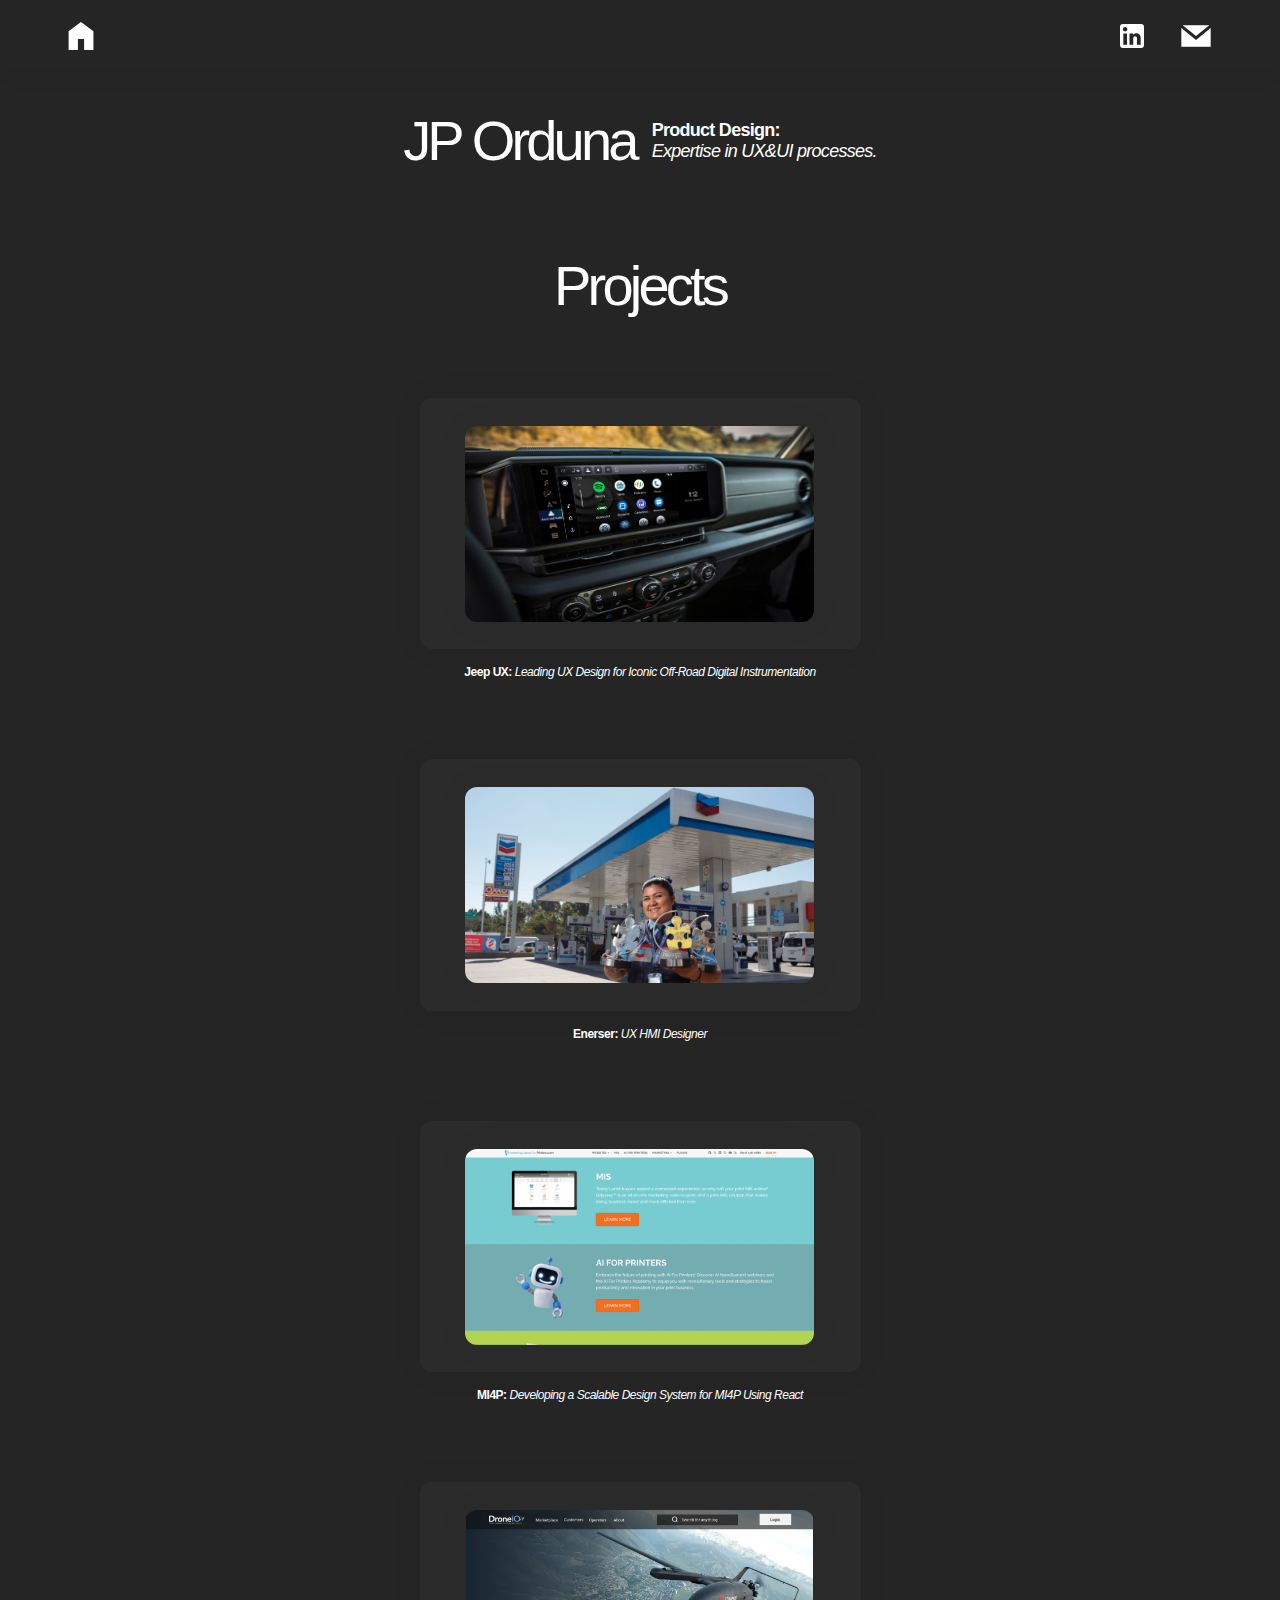
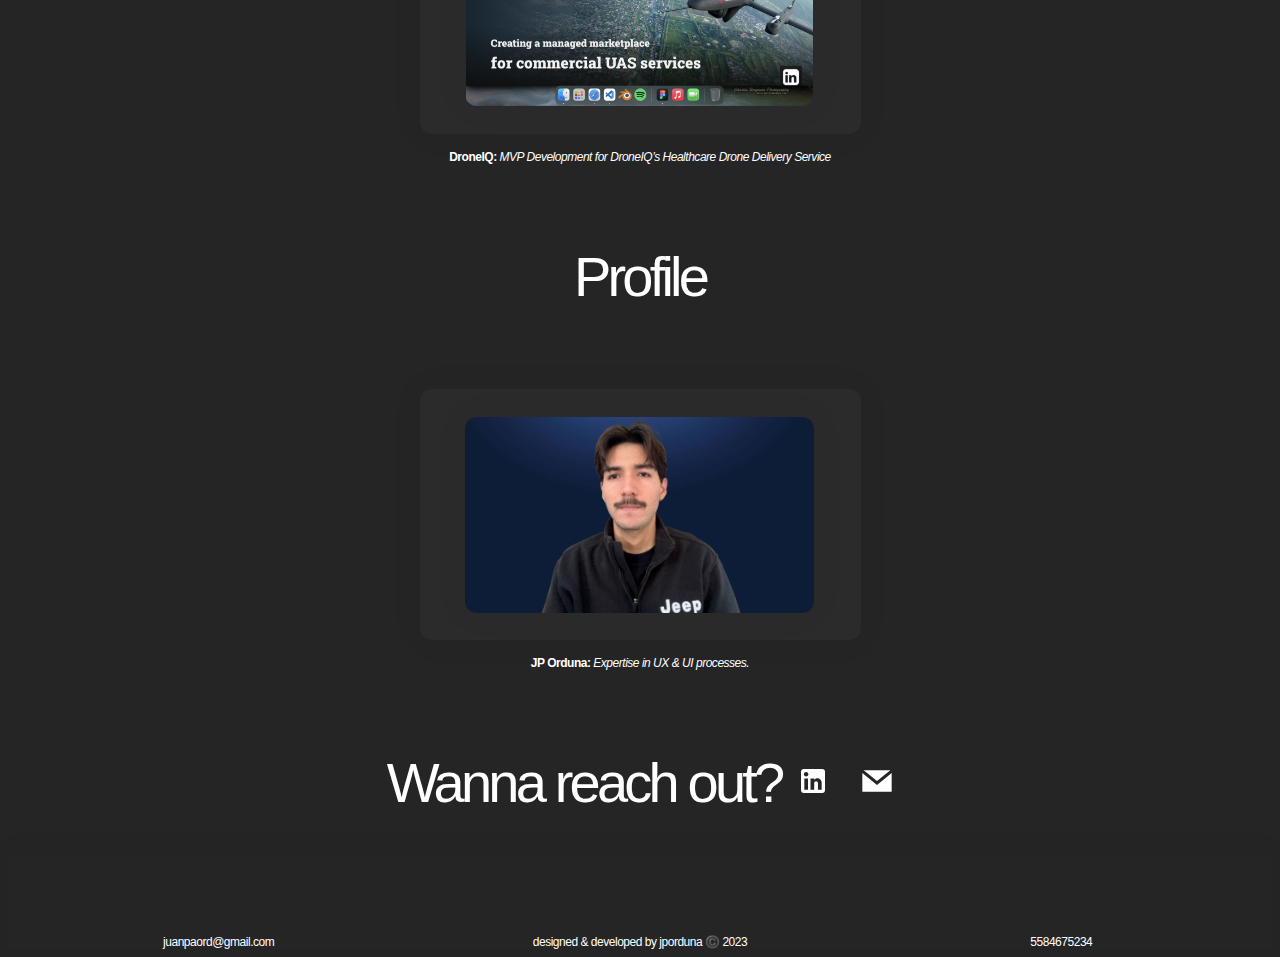
<file: index.html>
<!DOCTYPE html>
<html lang="en">
  <head>
    <meta charset="UTF-8" />
    <meta name="viewport" 
      content="width=device-width, initial-scale=1.0, maximum-scale=1.0, user-scalable=0">
      
    <meta name="description" content="portfolio" />

    
    <title>JP Ord | Portfolio</title>
    <link rel="stylesheet" href="styles.css" />
  </head>
  <body>

    <nav>
      <a href="index.html"><svg class="home-logo" width="22" height="24" viewBox="0 0 22 24" fill="none" xmlns="http://www.w3.org/2000/svg">
        <path d="M0.333496 24V8L11.0002 0L21.6668 8V24H13.6668V14.6667H8.3335V24H0.333496Z" fill="white"/>
        </svg></a>
      <div class="nav-socials-bar">
        
        <a target="_blank" href="https://www.linkedin.com/in/juan-pablo-orduna-2a08171b3/"><svg class="nav-socials-icon" xmlns="http://www.w3.org/2000/svg" width="32" height="32" viewBox="0 0 32 32" fill="none">
          <path d="M25.3333 4C26.0406 4 26.7189 4.28095 27.219 4.78105C27.719 5.28115 28 5.95942 28 6.66667V25.3333C28 26.0406 27.719 26.7189 27.219 27.219C26.7189 27.719 26.0406 28 25.3333 28H6.66667C5.95942 28 5.28115 27.719 4.78105 27.219C4.28095 26.7189 4 26.0406 4 25.3333V6.66667C4 5.95942 4.28095 5.28115 4.78105 4.78105C5.28115 4.28095 5.95942 4 6.66667 4H25.3333ZM24.6667 24.6667V17.6C24.6667 16.4472 24.2087 15.3416 23.3936 14.5264C22.5784 13.7113 21.4728 13.2533 20.32 13.2533C19.1867 13.2533 17.8667 13.9467 17.2267 14.9867V13.5067H13.5067V24.6667H17.2267V18.0933C17.2267 17.0667 18.0533 16.2267 19.08 16.2267C19.5751 16.2267 20.0499 16.4233 20.3999 16.7734C20.75 17.1235 20.9467 17.5983 20.9467 18.0933V24.6667H24.6667ZM9.17333 11.4133C9.76742 11.4133 10.3372 11.1773 10.7573 10.7573C11.1773 10.3372 11.4133 9.76742 11.4133 9.17333C11.4133 7.93333 10.4133 6.92 9.17333 6.92C8.57571 6.92 8.00257 7.1574 7.57999 7.57999C7.1574 8.00257 6.92 8.57571 6.92 9.17333C6.92 10.4133 7.93333 11.4133 9.17333 11.4133ZM11.0267 24.6667V13.5067H7.33333V24.6667H11.0267Z" fill="white"/>
        </svg></a>
        <a href="mailto:juanpaord@gmail.com"><svg width="32" height="32" viewBox="0 0 32 32" fill="none" xmlns="http://www.w3.org/2000/svg">
          <path fill-rule="evenodd" clip-rule="evenodd" d="M30.6668 26.6668V8.00016L16.0002 20.0002L1.3335 8.00016V26.6668H30.6668ZM16.0002 16.0002L29.3335 5.3335H2.66683L16.0002 16.0002Z" fill="white"/>
          </svg>
          </a>
      </div>
    </nav>

<header>
  <h1 class="header-title">JP Orduna</h1>
  <h3 class="header-subtitle"><span class="project-text-bold">Product Design:</span><br><span class="project-text-italic">Expertise in UX&UI processes.</span></h3>
</header>
<!--
<div class="tool-section">
  <div class="tool-bar">

    <div class="tool">
      <div class="tool-img">
        <svg clas="tool-icon" xmlns="http://www.w3.org/2000/svg" width="16" height="16" viewBox="0 0 16 16" fill="none">
          <path fill-rule="evenodd" clip-rule="evenodd" d="M11.96 1.62265L12.0867 1.70065L13.4067 2.58065C13.5736 2.69207 13.7133 2.83974 13.8152 3.01266C13.9171 3.18558 13.9787 3.37929 13.9953 3.57932L14 3.68999V12.0493C14 12.3673 13.8863 12.6749 13.6794 12.9164C13.4726 13.158 13.1862 13.3177 12.872 13.3667L12.7687 13.3787L5.08267 13.97C4.87808 13.9857 4.67263 13.954 4.4823 13.8774C4.29197 13.8007 4.1219 13.6811 3.98533 13.528L3.914 13.4407L2.4 11.422C2.16991 11.1151 2.03291 10.7485 2.00533 10.366L2 10.222V3.28399C2.00002 2.96597 2.11371 2.65843 2.32056 2.41687C2.5274 2.1753 2.81377 2.01563 3.128 1.96665L3.23133 1.95465L10.8233 1.37065C11.2186 1.34021 11.614 1.42792 11.9593 1.62265H11.96ZM12.6667 4.71999L5.33333 5.28399V12.6133L12.6667 12.0493V4.71999ZM10.6667 5.66665C10.8435 5.66665 11.013 5.73689 11.1381 5.86192C11.2631 5.98694 11.3333 6.15651 11.3333 6.33332V11C11.3333 11.1768 11.2631 11.3464 11.1381 11.4714C11.013 11.5964 10.8435 11.6667 10.6667 11.6667H10.3333C10.2194 11.6667 10.1074 11.6375 10.008 11.582C9.90856 11.5264 9.82502 11.4463 9.76533 11.3493L8 8.47999V11.3333C8 11.5101 7.92976 11.6797 7.80474 11.8047C7.67971 11.9298 7.51014 12 7.33333 12C7.15652 12 6.98695 11.9298 6.86193 11.8047C6.7369 11.6797 6.66667 11.5101 6.66667 11.3333V6.66665C6.66667 6.48984 6.7369 6.32027 6.86193 6.19525C6.98695 6.07023 7.15652 5.99999 7.33333 5.99999H7.66667C7.78057 5.99996 7.89257 6.02911 7.99201 6.08466C8.09144 6.14021 8.17498 6.22031 8.23467 6.31732L10 9.18599V6.33332C10 6.15651 10.0702 5.98694 10.1953 5.86192C10.3203 5.73689 10.4899 5.66665 10.6667 5.66665ZM10.9253 2.69999L4.16333 3.21999L4.92133 3.97799L12.2533 3.41465L11.3467 2.80999C11.2225 2.72719 11.0741 2.68846 10.9253 2.69999Z" fill="white"/>
        </svg>
      </div>
      <p class="tool-text">Notion</p>
    </div>

    <div class="tool">
      <div class="tool-img">
        <svg class="tool-icon" xmlns="http://www.w3.org/2000/svg" width="17" height="16" viewBox="0 0 17 16" fill="none">
          <g clip-path="url(#clip0_214_369)">
            <path d="M17 -4H-1C-1.79565 -4 -2.55871 -3.68393 -3.12132 -3.12132C-3.68393 -2.55871 -4 -1.79565 -4 -1V17C-4 17.7957 -3.68393 18.5587 -3.12132 19.1213C-2.55871 19.6839 -1.79565 20 -1 20H17C17.7957 20 18.5587 19.6839 19.1213 19.1213C19.6839 18.5587 20 17.7957 20 17V-1C20 -1.79565 19.6839 -2.55871 19.1213 -3.12132C18.5587 -3.68393 17.7957 -4 17 -4ZM6.44 14.24C6.44 14.6219 6.28829 14.9882 6.01823 15.2582C5.74818 15.5283 5.38191 15.68 5 15.68H0.56C-0.232 15.68 -0.88 15.032 -0.88 14.24V0.56C-0.88 0.178089 -0.728286 -0.188181 -0.458234 -0.458234C-0.188181 -0.728286 0.178089 -0.88 0.56 -0.88H5C5.792 -0.88 6.44 -0.232 6.44 0.56V14.24ZM16.88 8.24C16.88 9.032 16.232 9.68 15.44 9.68H11C10.208 9.68 9.56 9.032 9.56 8.24V0.56C9.56 -0.232 10.208 -0.88 11 -0.88H15.44C16.232 -0.88 16.88 -0.232 16.88 0.56V8.24Z" fill="white"/>
          </g>
          <defs>
            <clipPath id="clip0_214_369">
              <rect width="16" height="16" fill="white" transform="translate(0.5)"/>
            </clipPath>
          </defs>
        </svg>
      </div>
      <p class="tool-text">Trello</p>
    </div>

    <div class="tool">
      <div class="tool-img">
        <svg class="tool-icon" xmlns="http://www.w3.org/2000/svg" width="9" height="12" viewBox="0 0 9 12" fill="none">
          <path d="M6.5 8C7.60457 8 8.5 7.10457 8.5 6C8.5 4.89543 7.60457 4 6.5 4C5.39543 4 4.5 4.89543 4.5 6C4.5 7.10457 5.39543 8 6.5 8Z" fill="white"/>
          <path fill-rule="evenodd" clip-rule="evenodd" d="M2.5 12C3.03043 12 3.53914 11.7893 3.91421 11.4142C4.28929 11.0391 4.5 10.5304 4.5 10V8H2.5C1.96957 8 1.46086 8.21071 1.08579 8.58579C0.710714 8.96086 0.5 9.46957 0.5 10C0.5 10.5304 0.710714 11.0391 1.08579 11.4142C1.46086 11.7893 1.96957 12 2.5 12ZM2.5 8H4.5V4H2.5C1.96957 4 1.46086 4.21071 1.08579 4.58579C0.710714 4.96086 0.5 5.46957 0.5 6C0.5 6.53043 0.710714 7.03914 1.08579 7.41421C1.46086 7.78929 1.96957 8 2.5 8ZM2.5 4H4.5V0H2.5C1.96957 0 1.46086 0.210714 1.08579 0.585786C0.710714 0.960859 0.5 1.46957 0.5 2C0.5 2.53043 0.710714 3.03914 1.08579 3.41421C1.46086 3.78929 1.96957 4 2.5 4ZM6.5 4H4.5V0H6.5C7.03043 0 7.53914 0.210714 7.91421 0.585786C8.28929 0.960859 8.5 1.46957 8.5 2C8.5 2.53043 8.28929 3.03914 7.91421 3.41421C7.53914 3.78929 7.03043 4 6.5 4Z" fill="white"/>
        </svg>
      </div>
      <p class="tool-text">Figma</p>
    </div>

    <div class="tool">
      <div class="tool-img">
        <svg class="tool-icon" xmlns="http://www.w3.org/2000/svg" width="16" height="16" viewBox="0 0 16 16" fill="none">
          <g clip-path="url(#clip0_214_359)">
            <path d="M13.392 -4H9.9L13 0.808L6.444 -4H2.949L6.051 2.3L-0.506 -4H-4L-0.95 4.131L-4 20H-0.506L6.05 2.985L2.949 20H6.443L13 1.494L9.899 20H13.392L20 -0.328L13.392 -4Z" fill="white"/>
          </g>
          <defs>
            <clipPath id="clip0_214_359">
              <rect width="16" height="16" fill="white"/>
            </clipPath>
          </defs>
        </svg>
      </div>
      <p class="tool-text">Miro</p>
    </div>

    <div class="tool">
      <div class="tool-img">
        <svg class="tool-icon" xmlns="http://www.w3.org/2000/svg" width="16" height="16" viewBox="0 0 16 16" fill="none">
          <g clip-path="url(#clip0_214_373)">
            <path d="M13.5829 -3.99986C13.2016 -4.00513 12.8326 -3.86496 12.5509 -3.60786H12.5499C12.5327 -3.5935 12.516 -3.57849 12.4999 -3.56286L4.52797 5.25311L-0.125014 1.43712L-0.532012 1.08713C-0.672385 0.970442 -0.842018 0.894406 -1.02252 0.86726C-1.20303 0.840114 -1.38753 0.862891 -1.55601 0.933126C-1.56002 0.934766 -1.56402 0.936433 -1.56801 0.938126L-3.385 1.68812C-3.41117 1.69903 -3.43686 1.71104 -3.462 1.72412C-3.47792 1.73303 -3.49359 1.74236 -3.509 1.75212C-3.52183 1.75918 -3.5345 1.76651 -3.547 1.77412C-3.56333 1.78498 -3.57934 1.79632 -3.595 1.80812C-3.60515 1.81593 -3.61516 1.82393 -3.625 1.83212C-3.64001 1.8437 -3.65468 1.85571 -3.669 1.86812C-3.68127 1.87883 -3.69327 1.88983 -3.705 1.90112C-3.71594 1.91253 -3.72661 1.9242 -3.737 1.93612C-3.74832 1.94851 -3.75932 1.96118 -3.77 1.97412C-3.78208 1.98846 -3.79375 2.00313 -3.805 2.01812C-3.81324 2.02929 -3.82124 2.04062 -3.829 2.05212C-3.84016 2.06847 -3.85083 2.08514 -3.861 2.10212C-3.8679 2.11365 -3.87457 2.12532 -3.881 2.13712C-3.88946 2.15356 -3.89746 2.17024 -3.905 2.18712C-3.91204 2.20195 -3.9187 2.21696 -3.925 2.23212C-3.93068 2.24666 -3.93601 2.26133 -3.941 2.27612C-3.94672 2.29165 -3.95206 2.30732 -3.957 2.32312C-3.96252 2.34131 -3.96752 2.35965 -3.972 2.37812C-3.97561 2.39138 -3.97894 2.40472 -3.982 2.41812C-3.98516 2.43604 -3.98783 2.45405 -3.99 2.47212C-3.99242 2.48873 -3.99442 2.50541 -3.996 2.52212C-3.99848 2.54972 -3.99982 2.57741 -4 2.60512V13.2711C-3.99884 13.4674 -3.9399 13.6591 -3.83053 13.8222C-3.72117 13.9852 -3.56622 14.1125 -3.385 14.1881L-1.56801 14.9521C-1.3972 15.0232 -1.21003 15.0455 -1.02731 15.0165C-0.844585 14.9876 -0.673476 14.9085 -0.533012 14.7881L-0.125014 14.4381L4.52797 10.6231L12.5009 19.4381C12.5242 19.4605 12.5482 19.4822 12.5729 19.5031C12.5915 19.5202 12.6105 19.5369 12.6299 19.5531C12.6489 19.5675 12.6683 19.5815 12.6879 19.5951C12.7086 19.6103 12.7296 19.6249 12.7509 19.6391C12.7723 19.6523 12.794 19.6649 12.8159 19.6771C12.8373 19.6896 12.859 19.7016 12.8809 19.7131C12.9033 19.724 12.926 19.7343 12.9489 19.7441C12.972 19.7546 12.9954 19.7647 13.0189 19.7741C13.0431 19.783 13.0674 19.7914 13.0919 19.7991C13.1138 19.8062 13.1358 19.8129 13.1579 19.8191C13.1844 19.8265 13.2111 19.8331 13.2379 19.8391C13.2605 19.8442 13.2832 19.8489 13.3059 19.8531C13.3309 19.857 13.3559 19.8604 13.3809 19.8631C13.4059 19.8664 13.4309 19.869 13.4559 19.8711C13.4802 19.8727 13.5046 19.8737 13.5289 19.8741C13.5546 19.8747 13.5803 19.8747 13.6059 19.8741C13.632 19.8731 13.658 19.8714 13.6839 19.8691C13.7063 19.8672 13.7287 19.8649 13.7509 19.8621C13.7801 19.8579 13.8091 19.8529 13.8379 19.8471C13.858 19.8435 13.878 19.8395 13.8979 19.8351C13.9248 19.8285 13.9515 19.8211 13.9779 19.8131C14.0008 19.8069 14.0234 19.8003 14.0459 19.7931C14.0695 19.7843 14.0928 19.775 14.1159 19.7651C14.1463 19.7537 14.1763 19.7414 14.2059 19.7281L19.1499 17.3511C19.3313 17.2636 19.4932 17.1405 19.6259 16.9891C19.6577 16.9532 19.6877 16.9158 19.7159 16.8771C19.7173 16.8747 19.7186 16.8724 19.7199 16.8701C19.7486 16.8297 19.7753 16.788 19.7999 16.7451C19.8224 16.706 19.8431 16.666 19.8619 16.6251C19.865 16.6194 19.868 16.6138 19.8709 16.6081C19.8856 16.5726 19.899 16.5366 19.9109 16.5001C19.9161 16.4878 19.9211 16.4755 19.9259 16.4631C19.9372 16.4278 19.9472 16.3921 19.9559 16.3561C19.9591 16.3438 19.9621 16.3314 19.9649 16.3191C19.9717 16.2859 19.9774 16.2526 19.9819 16.2191C19.9849 16.2024 19.9875 16.1858 19.9899 16.1691C19.9928 16.1391 19.9948 16.1091 19.9959 16.0791C19.998 16.0524 19.9993 16.0258 19.9999 15.9991V-0.12087V-0.12387C20 -0.134537 20 -0.145204 19.9999 -0.15587C19.9991 -0.206006 19.9958 -0.256068 19.9899 -0.30587C19.9593 -0.555704 19.8663 -0.79382 19.7195 -0.998284C19.5727 -1.20275 19.3769 -1.36698 19.1499 -1.47587L14.2059 -3.85286C14.0115 -3.94563 13.7993 -3.99542 13.5839 -3.99886L13.5829 -3.99986ZM13.9999 2.85712V13.0201L7.80196 7.9401L13.9999 2.85712ZM-1.00001 4.51111L2.09898 7.9381L-1.00101 11.3641L-1.00001 4.51111Z" fill="white"/>
          </g>
          <defs>
            <clipPath id="clip0_214_373">
              <rect width="16" height="16" fill="white"/>
            </clipPath>
          </defs>
        </svg>
      </div>
      <p class="tool-text">VsCode</p>
    </div>

  </div>
</div>-->

<header>
  <h1 class="header-title">Projects</h1>
</header>

<div class="project-section">

  <a href="jeep.html"><div class="project-card">
    <div class="project-img">
      <img class="project-img-center" src="./resources/project-img-jeep.png" alt="">
    </div>
    <p class="project-text"><span class="project-text-bold">Jeep UX:</span> <span class="project-text-italic"> Leading UX Design for Iconic Off-Road Digital Instrumentation</span></p>
  </div></a>

  <a href="toros.html"><div class="project-card">
    <div class="project-img">
      <img class="project-img-center" src="./resources/project-img-enerser.png" alt="">
    </div>
    <p class="project-text"><span class="project-text-bold">Enerser:</span> <span class="project-text-italic">UX HMI Designer</span></p>
  </div></a>

  <a href="mi4p.html"><div class="project-card">
    <div class="project-img">
      <img class="project-img-center" src="./resources/project-img-mi4p.png" alt="">
    </div>
    <p class="project-text"><span class="project-text-bold">MI4P:</span> <span class="project-text-italic"> Developing a Scalable Design System for MI4P Using React</span></p>
  </div></a>

  <a href="droneiq.html"><div class="project-card">
    <div class="project-img">
      <img class="project-img-center" src="./resources/project-img-droneiq.png" alt="">
    </div>
    <p class="project-text"><span class="project-text-bold">DroneIQ:</span> <span class="project-text-italic">MVP Development for DroneIQ’s Healthcare Drone Delivery Service</span></p>
  </div></a>
  
</div>
<!--
<div class="footer-tool-section">
  <svg class="footer-tool-icon" xmlns="http://www.w3.org/2000/svg" width="26" height="29" viewBox="0 0 26 29" fill="none">
    <path d="M5 17.8999L11 14.3999L9 9.8999L8.5 4.8999L12 1.8999L17 4.3999L16.5 9.8999L15.5 14.3999L22.5 21.3999L24 26.3999L19.5 26.8999L5 27.8999L2.5 24.8999L5 17.8999Z" fill="white"/>
  </svg>
  <svg class="footer-tool-icon" xmlns="http://www.w3.org/2000/svg" width="33" height="33" viewBox="0 0 33 33" fill="none">
    <path d="M23.2344 5.93066H26.9144L18.8744 15.1207L28.3334 27.6237H20.9274L15.1274 20.0397L8.48937 27.6237H4.80737L13.4074 17.7937L4.33337 5.93166H11.9274L17.1704 12.8637L23.2344 5.93066ZM21.9434 25.4217H23.9824L10.8194 8.01766H8.63137L21.9434 25.4217Z" fill="white"/>
  </svg>
  <svg class="footer-tool-icon" xmlns="http://www.w3.org/2000/svg" width="33" height="33" viewBox="0 0 33 33" fill="none">
    <path d="M26.0001 4.93066C26.7073 4.93066 27.3856 5.21162 27.8857 5.71171C28.3858 6.21181 28.6667 6.89009 28.6667 7.59733V26.264C28.6667 26.9712 28.3858 27.6495 27.8857 28.1496C27.3856 28.6497 26.7073 28.9307 26.0001 28.9307H7.33341C6.62617 28.9307 5.94789 28.6497 5.4478 28.1496C4.9477 27.6495 4.66675 26.9712 4.66675 26.264V7.59733C4.66675 6.89009 4.9477 6.21181 5.4478 5.71171C5.94789 5.21162 6.62617 4.93066 7.33341 4.93066H26.0001ZM25.3334 25.5973V18.5307C25.3334 17.3779 24.8755 16.2723 24.0603 15.4571C23.2451 14.6419 22.1396 14.184 20.9867 14.184C19.8534 14.184 18.5334 14.8773 17.8934 15.9173V14.4373H14.1734V25.5973H17.8934V19.024C17.8934 17.9973 18.7201 17.1573 19.7467 17.1573C20.2418 17.1573 20.7166 17.354 21.0667 17.7041C21.4167 18.0541 21.6134 18.5289 21.6134 19.024V25.5973H25.3334ZM9.84008 12.344C10.4342 12.344 11.0039 12.108 11.424 11.6879C11.8441 11.2678 12.0801 10.6981 12.0801 10.104C12.0801 8.864 11.0801 7.85066 9.84008 7.85066C9.24246 7.85066 8.66932 8.08807 8.24673 8.51065C7.82415 8.93323 7.58675 9.50638 7.58675 10.104C7.58675 11.344 8.60008 12.344 9.84008 12.344ZM11.6934 25.5973V14.4373H8.00008V25.5973H11.6934Z" fill="white"/>
  </svg>
  <svg footer-tool-icon xmlns="http://www.w3.org/2000/svg" width="32" height="32" viewBox="0 0 32 32" fill="none">
    <path d="M12.9988 12.9461C12.9988 11.5566 12.0537 11.5566 12.0537 11.5566H8.17236V14.5355H11.813C12.4418 14.5355 12.9988 14.3337 12.9988 12.9461ZM12.0537 16.5946H8.17236V20.1615H11.879C12.436 20.146 13.4665 19.9674 13.4665 18.4265C13.4606 16.5829 12.0537 16.5946 12.0537 16.5946ZM22.0034 14.5355C19.9405 14.5355 19.6532 16.5926 19.6532 16.5926H24.0391C24.0391 16.5926 24.0663 14.5355 22.0034 14.5355Z" fill="white"/>
    <path d="M25.1705 4H6.83141C6.08047 4 5.36029 4.29831 4.8293 4.8293C4.29831 5.36029 4 6.08047 4 6.83141V25.1686C4 25.9195 4.29831 26.6397 4.8293 27.1707C5.36029 27.7017 6.08047 28 6.83141 28H25.1686C25.9195 28 26.6397 27.7017 27.1707 27.1707C27.7017 26.6397 28 25.9195 28 25.1686V6.83141C28 6.08081 27.702 5.36092 27.1714 4.82999C26.6408 4.29905 25.9211 4.00051 25.1705 4ZM19.0788 9.96943H24.5864V11.6151H19.0788V9.96943ZM16.294 18.5937C16.294 22.669 12.0537 22.5351 12.0537 22.5351H5.10617V9.18347H12.0537C14.1651 9.18347 15.8321 10.3479 15.8321 12.7387C15.8321 15.1296 13.7945 15.279 13.7945 15.279C16.4803 15.279 16.294 18.5937 16.294 18.5937ZM26.5969 18.3763H19.6882C19.6882 20.8565 22.0383 20.7051 22.0383 20.7051C24.2565 20.7051 24.173 19.269 24.173 19.269H26.5193C26.5193 23.0805 21.951 22.8185 21.951 22.8185C16.4687 22.8185 16.8219 17.7146 16.8219 17.7146C16.8219 17.7146 16.8219 12.5854 21.951 12.5854C27.3557 12.5815 26.5989 18.3763 26.5989 18.3763H26.5969Z" fill="white"/>
  </svg>
</div>-->

<header>
  <h1 class="header-title">Profile</h1>
</header>

<div class="project-section">

  <a href="profile.html"><div class="project-card">
    <div class="project-img">
      <img class="project-img-center" src="./resources/profile-img-jp.png" alt="">
    </div>
    <p class="project-text"><span class="project-text-bold">JP Orduna:</span> <span class="project-text-italic"> Expertise in UX & UI processes.</span></p>
  </div></a>
  
</div>

<header>
  <h1 class="header-title">Wanna reach out?</h1>
  <div class="nav-socials-bar">
    
    <a target="_blank" href="https://www.linkedin.com/in/juan-pablo-orduna-2a08171b3/"><svg class="nav-socials-icon" xmlns="http://www.w3.org/2000/svg" width="32" height="32" viewBox="0 0 32 32" fill="none">
      <path d="M25.3333 4C26.0406 4 26.7189 4.28095 27.219 4.78105C27.719 5.28115 28 5.95942 28 6.66667V25.3333C28 26.0406 27.719 26.7189 27.219 27.219C26.7189 27.719 26.0406 28 25.3333 28H6.66667C5.95942 28 5.28115 27.719 4.78105 27.219C4.28095 26.7189 4 26.0406 4 25.3333V6.66667C4 5.95942 4.28095 5.28115 4.78105 4.78105C5.28115 4.28095 5.95942 4 6.66667 4H25.3333ZM24.6667 24.6667V17.6C24.6667 16.4472 24.2087 15.3416 23.3936 14.5264C22.5784 13.7113 21.4728 13.2533 20.32 13.2533C19.1867 13.2533 17.8667 13.9467 17.2267 14.9867V13.5067H13.5067V24.6667H17.2267V18.0933C17.2267 17.0667 18.0533 16.2267 19.08 16.2267C19.5751 16.2267 20.0499 16.4233 20.3999 16.7734C20.75 17.1235 20.9467 17.5983 20.9467 18.0933V24.6667H24.6667ZM9.17333 11.4133C9.76742 11.4133 10.3372 11.1773 10.7573 10.7573C11.1773 10.3372 11.4133 9.76742 11.4133 9.17333C11.4133 7.93333 10.4133 6.92 9.17333 6.92C8.57571 6.92 8.00257 7.1574 7.57999 7.57999C7.1574 8.00257 6.92 8.57571 6.92 9.17333C6.92 10.4133 7.93333 11.4133 9.17333 11.4133ZM11.0267 24.6667V13.5067H7.33333V24.6667H11.0267Z" fill="white"/>
    </svg></a>

    <a href="mailto:juanpaord@gmail.com"><svg width="32" height="32" viewBox="0 0 32 32" fill="none" xmlns="http://www.w3.org/2000/svg">
      <path fill-rule="evenodd" clip-rule="evenodd" d="M30.6668 26.6668V8.00016L16.0002 20.0002L1.3335 8.00016V26.6668H30.6668ZM16.0002 16.0002L29.3335 5.3335H2.66683L16.0002 16.0002Z" fill="white"/>
      </svg>
      </a>

  </div>
</header>

<footer>
  <p class="footer-text">juanpaord@gmail.com</p>
  <p class="footer-text">designed & developed by jporduna ©️ 2023</p>
  <p class="footer-text">5584675234</p>
</footer>

  </body>
  </html>
</file>
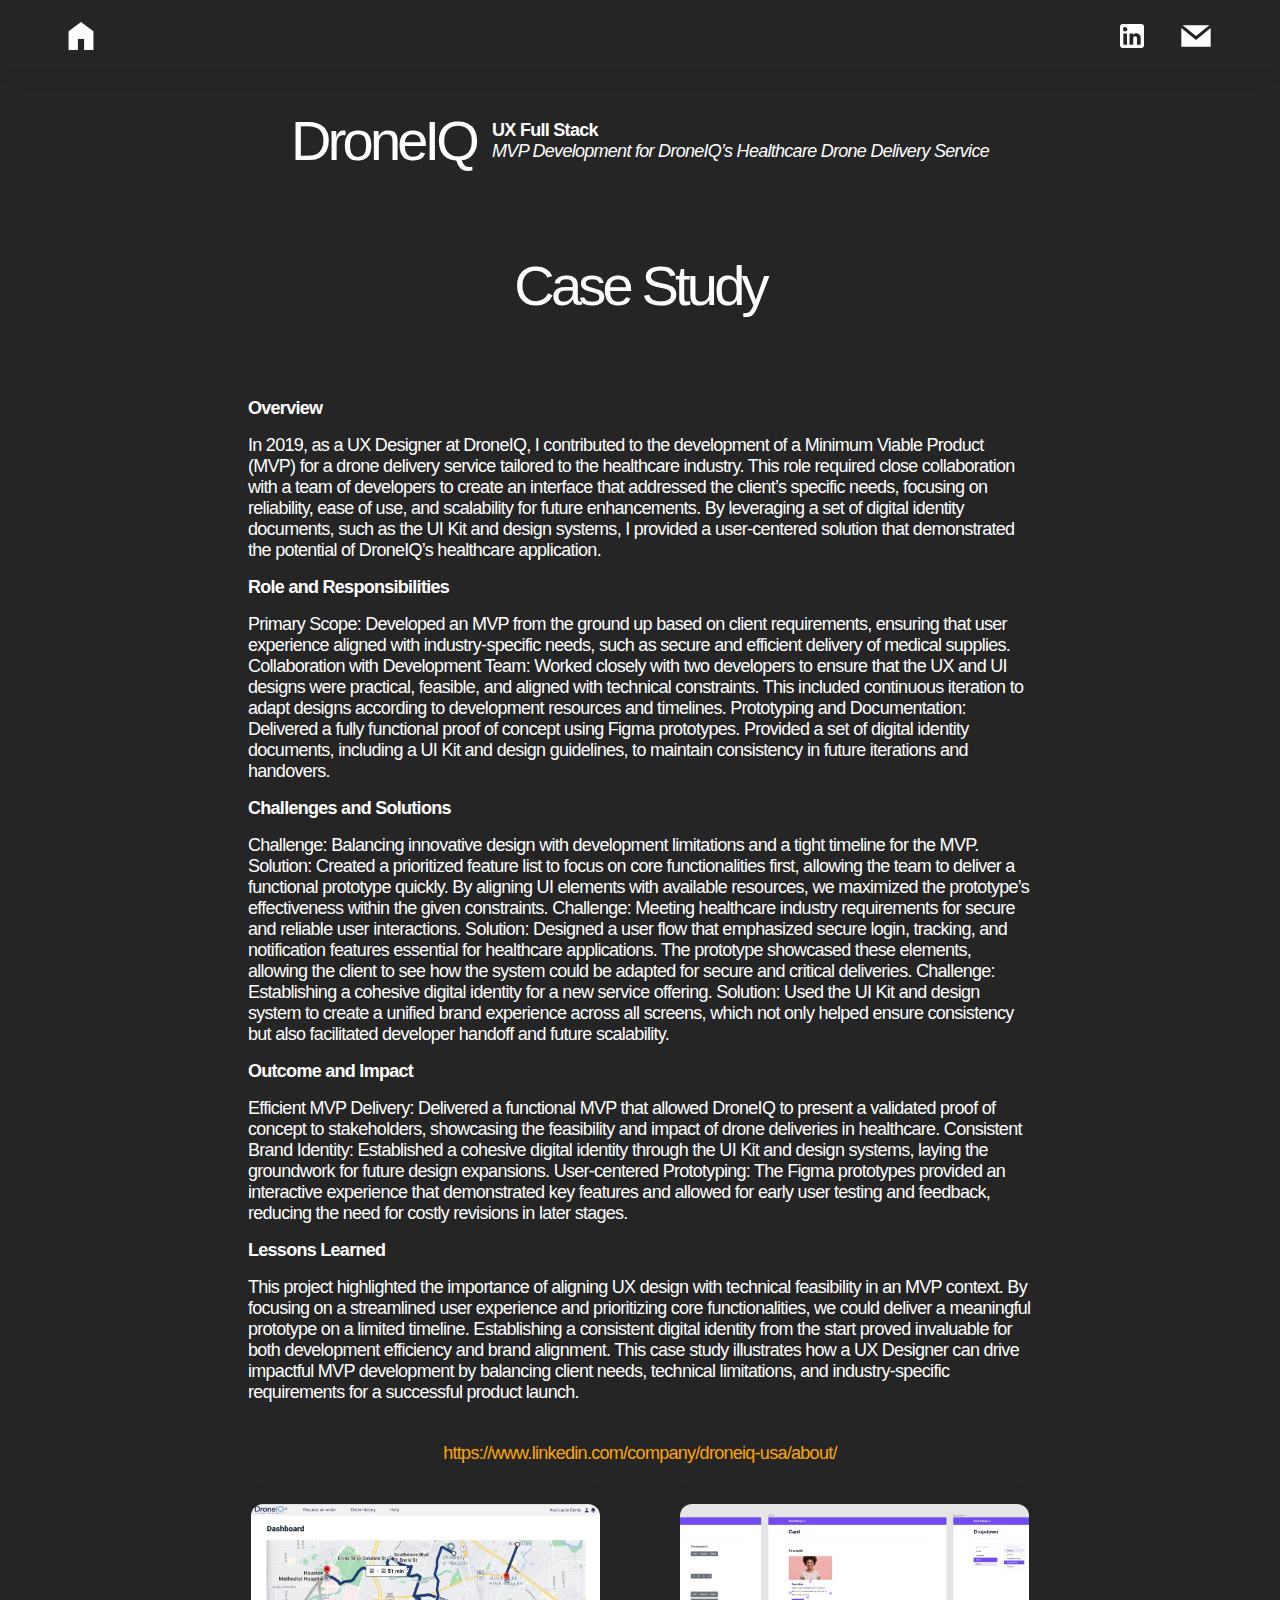
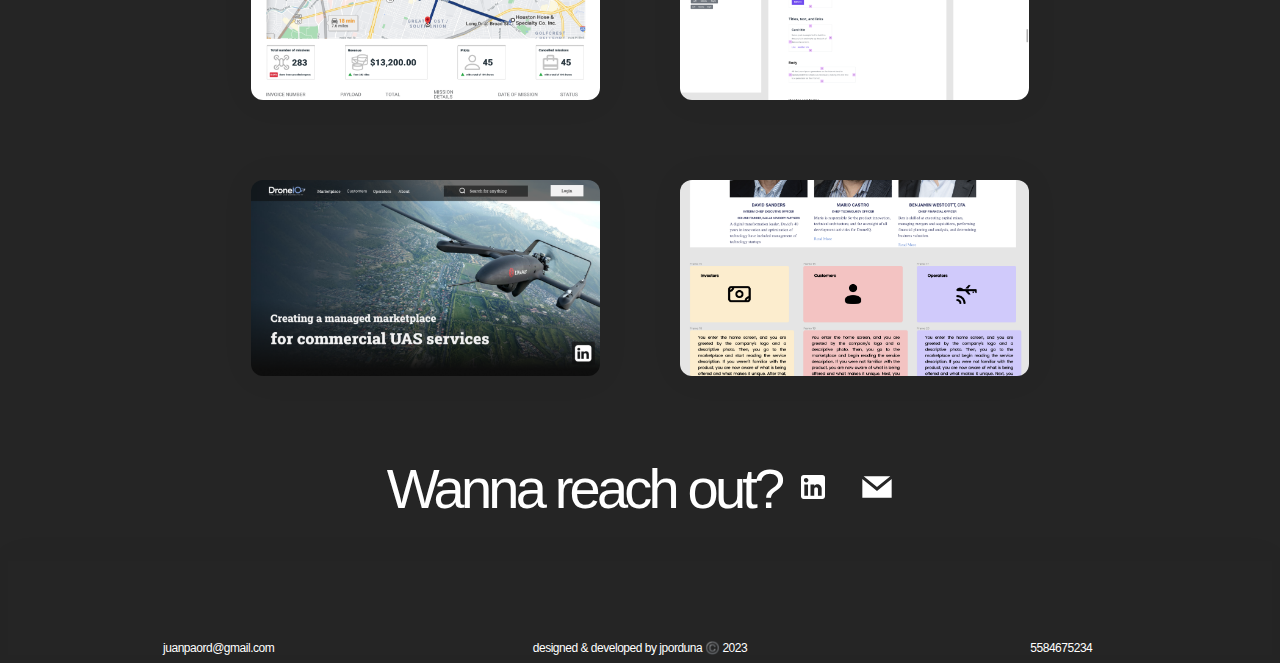
<file: droneiq.html>
<!DOCTYPE html>
<html lang="en">
  <head>
    <meta charset="UTF-8" />
    <meta name="viewport" 
      content="width=device-width, initial-scale=1.0, maximum-scale=1.0, user-scalable=0">
      
    <meta name="description" content="portfolio" />

    
    <title>JP Ord | Project</title>
    <link rel="stylesheet" href="styles.css" />
  </head>
  <body>

    <nav>
      <a href="index.html"><svg class="home-logo" width="22" height="24" viewBox="0 0 22 24" fill="none" xmlns="http://www.w3.org/2000/svg">
        <path d="M0.333496 24V8L11.0002 0L21.6668 8V24H13.6668V14.6667H8.3335V24H0.333496Z" fill="white"/>
        </svg></a>
      <div class="nav-socials-bar">
        
        <a target="_blank" href="https://www.linkedin.com/in/juan-pablo-orduna-2a08171b3/"><svg class="nav-socials-icon" xmlns="http://www.w3.org/2000/svg" width="32" height="32" viewBox="0 0 32 32" fill="none">
          <path d="M25.3333 4C26.0406 4 26.7189 4.28095 27.219 4.78105C27.719 5.28115 28 5.95942 28 6.66667V25.3333C28 26.0406 27.719 26.7189 27.219 27.219C26.7189 27.719 26.0406 28 25.3333 28H6.66667C5.95942 28 5.28115 27.719 4.78105 27.219C4.28095 26.7189 4 26.0406 4 25.3333V6.66667C4 5.95942 4.28095 5.28115 4.78105 4.78105C5.28115 4.28095 5.95942 4 6.66667 4H25.3333ZM24.6667 24.6667V17.6C24.6667 16.4472 24.2087 15.3416 23.3936 14.5264C22.5784 13.7113 21.4728 13.2533 20.32 13.2533C19.1867 13.2533 17.8667 13.9467 17.2267 14.9867V13.5067H13.5067V24.6667H17.2267V18.0933C17.2267 17.0667 18.0533 16.2267 19.08 16.2267C19.5751 16.2267 20.0499 16.4233 20.3999 16.7734C20.75 17.1235 20.9467 17.5983 20.9467 18.0933V24.6667H24.6667ZM9.17333 11.4133C9.76742 11.4133 10.3372 11.1773 10.7573 10.7573C11.1773 10.3372 11.4133 9.76742 11.4133 9.17333C11.4133 7.93333 10.4133 6.92 9.17333 6.92C8.57571 6.92 8.00257 7.1574 7.57999 7.57999C7.1574 8.00257 6.92 8.57571 6.92 9.17333C6.92 10.4133 7.93333 11.4133 9.17333 11.4133ZM11.0267 24.6667V13.5067H7.33333V24.6667H11.0267Z" fill="white"/>
        </svg></a>
        <a href="mailto:juanpaord@gmail.com"><svg width="32" height="32" viewBox="0 0 32 32" fill="none" xmlns="http://www.w3.org/2000/svg">
          <path fill-rule="evenodd" clip-rule="evenodd" d="M30.6668 26.6668V8.00016L16.0002 20.0002L1.3335 8.00016V26.6668H30.6668ZM16.0002 16.0002L29.3335 5.3335H2.66683L16.0002 16.0002Z" fill="white"/>
          </svg>
          </a>
      </div>
    </nav>

<header>
  <h1 class="header-title">DroneIQ</h1>
  <h3 class="header-subtitle"><span class="project-text-bold">UX Full Stack</span><br><span class="project-text-italic">MVP Development for DroneIQ’s Healthcare Drone Delivery Service</span></h3>
</header>

<header>
  <h1 class="header-title">Case Study</h1>
</header>

<header>
  <div class="project-text-2">
    <h3 class="project-title"><b>Overview</b></h3>
    <h3 class="project-description">In 2019, as a UX Designer at DroneIQ, I contributed to the development of a Minimum Viable Product (MVP) for a drone delivery service tailored to the healthcare industry. This role required close collaboration with a team of developers to create an interface that addressed the client’s specific needs, focusing on reliability, ease of use, and scalability for future enhancements. By leveraging a set of digital identity documents, such as the UI Kit and design systems, I provided a user-centered solution that demonstrated the potential of DroneIQ’s healthcare application.</h3>
    
    <h3 class="project-title"><b>Role and Responsibilities</b></h3>
    <h3 class="project-description">Primary Scope: Developed an MVP from the ground up based on client requirements, ensuring that user experience aligned with industry-specific needs, such as secure and efficient delivery of medical supplies.
      Collaboration with Development Team: Worked closely with two developers to ensure that the UX and UI designs were practical, feasible, and aligned with technical constraints. This included continuous iteration to adapt designs according to development resources and timelines.
      Prototyping and Documentation: Delivered a fully functional proof of concept using Figma prototypes. Provided a set of digital identity documents, including a UI Kit and design guidelines, to maintain consistency in future iterations and handovers.</h3>
   
      <h3 class="project-title"><b>Challenges and Solutions</b></h3>
    <h3 class="project-description">Challenge: Balancing innovative design with development limitations and a tight timeline for the MVP.
      Solution: Created a prioritized feature list to focus on core functionalities first, allowing the team to deliver a functional prototype quickly. By aligning UI elements with available resources, we maximized the prototype’s effectiveness within the given constraints.
      Challenge: Meeting healthcare industry requirements for secure and reliable user interactions.
      Solution: Designed a user flow that emphasized secure login, tracking, and notification features essential for healthcare applications. The prototype showcased these elements, allowing the client to see how the system could be adapted for secure and critical deliveries.
      Challenge: Establishing a cohesive digital identity for a new service offering.
      Solution: Used the UI Kit and design system to create a unified brand experience across all screens, which not only helped ensure consistency but also facilitated developer handoff and future scalability.</h3>
    
      <h3 class="project-title"><b>Outcome and Impact</b></h3>
    <h3 class="project-description">Efficient MVP Delivery: Delivered a functional MVP that allowed DroneIQ to present a validated proof of concept to stakeholders, showcasing the feasibility and impact of drone deliveries in healthcare.
      Consistent Brand Identity: Established a cohesive digital identity through the UI Kit and design systems, laying the groundwork for future design expansions.
      User-centered Prototyping: The Figma prototypes provided an interactive experience that demonstrated key features and allowed for early user testing and feedback, reducing the need for costly revisions in later stages.</h3>
    
      <h3 class="project-title"><b>Lessons Learned</b></h3>
    <h3 class="project-description">This project highlighted the importance of aligning UX design with technical feasibility in an MVP context. By focusing on a streamlined user experience and prioritizing core functionalities, we could deliver a meaningful prototype on a limited timeline. Establishing a consistent digital identity from the start proved invaluable for both development efficiency and brand alignment.
      This case study illustrates how a UX Designer can drive impactful MVP development by balancing client needs, technical limitations, and industry-specific requirements for a successful product launch.</h3>
  </div>
</header>

<a href="http://" target="_blank" rel="noopener noreferrer"><h3 class="project-link">https://www.linkedin.com/company/droneiq-usa/about/</h3></a>

<div class="project-section">

  <div href="jeep.html"><div class="project-card">
      <img class="project-img-center" src="./resources/project-img-droneiq-2.png" alt="">
  </div></div>
  
  <div href="jeep.html"><div class="project-card">
    <img class="project-img-center" src="./resources/project-img-droneiq-3.png" alt="">
</div></div>

<div href="jeep.html"><div class="project-card">
  <img class="project-img-center" src="./resources/project-img-droneiq-4.png" alt="">
</div></div>

<div href="jeep.html"><div class="project-card">
  <img class="project-img-center" src="./resources/project-img-droneiq-5.png" alt="">
</div></div>

</div>

<header>
  <h1 class="header-title">Wanna reach out?</h1>
  <div class="nav-socials-bar">
    
    <a target="_blank" href="https://www.linkedin.com/in/juan-pablo-orduna-2a08171b3/"><svg class="nav-socials-icon" xmlns="http://www.w3.org/2000/svg" width="32" height="32" viewBox="0 0 32 32" fill="none">
      <path d="M25.3333 4C26.0406 4 26.7189 4.28095 27.219 4.78105C27.719 5.28115 28 5.95942 28 6.66667V25.3333C28 26.0406 27.719 26.7189 27.219 27.219C26.7189 27.719 26.0406 28 25.3333 28H6.66667C5.95942 28 5.28115 27.719 4.78105 27.219C4.28095 26.7189 4 26.0406 4 25.3333V6.66667C4 5.95942 4.28095 5.28115 4.78105 4.78105C5.28115 4.28095 5.95942 4 6.66667 4H25.3333ZM24.6667 24.6667V17.6C24.6667 16.4472 24.2087 15.3416 23.3936 14.5264C22.5784 13.7113 21.4728 13.2533 20.32 13.2533C19.1867 13.2533 17.8667 13.9467 17.2267 14.9867V13.5067H13.5067V24.6667H17.2267V18.0933C17.2267 17.0667 18.0533 16.2267 19.08 16.2267C19.5751 16.2267 20.0499 16.4233 20.3999 16.7734C20.75 17.1235 20.9467 17.5983 20.9467 18.0933V24.6667H24.6667ZM9.17333 11.4133C9.76742 11.4133 10.3372 11.1773 10.7573 10.7573C11.1773 10.3372 11.4133 9.76742 11.4133 9.17333C11.4133 7.93333 10.4133 6.92 9.17333 6.92C8.57571 6.92 8.00257 7.1574 7.57999 7.57999C7.1574 8.00257 6.92 8.57571 6.92 9.17333C6.92 10.4133 7.93333 11.4133 9.17333 11.4133ZM11.0267 24.6667V13.5067H7.33333V24.6667H11.0267Z" fill="white"/>
    </svg></a>

    <a href="mailto:juanpaord@gmail.com"><svg width="32" height="32" viewBox="0 0 32 32" fill="none" xmlns="http://www.w3.org/2000/svg">
      <path fill-rule="evenodd" clip-rule="evenodd" d="M30.6668 26.6668V8.00016L16.0002 20.0002L1.3335 8.00016V26.6668H30.6668ZM16.0002 16.0002L29.3335 5.3335H2.66683L16.0002 16.0002Z" fill="white"/>
      </svg>
      </a>

  </div>
</header>

<footer>
  <p class="footer-text">juanpaord@gmail.com</p>
  <p class="footer-text">designed & developed by jporduna ©️ 2023</p>
  <p class="footer-text">5584675234</p>
</footer>

  </body>
  </html>
</file>
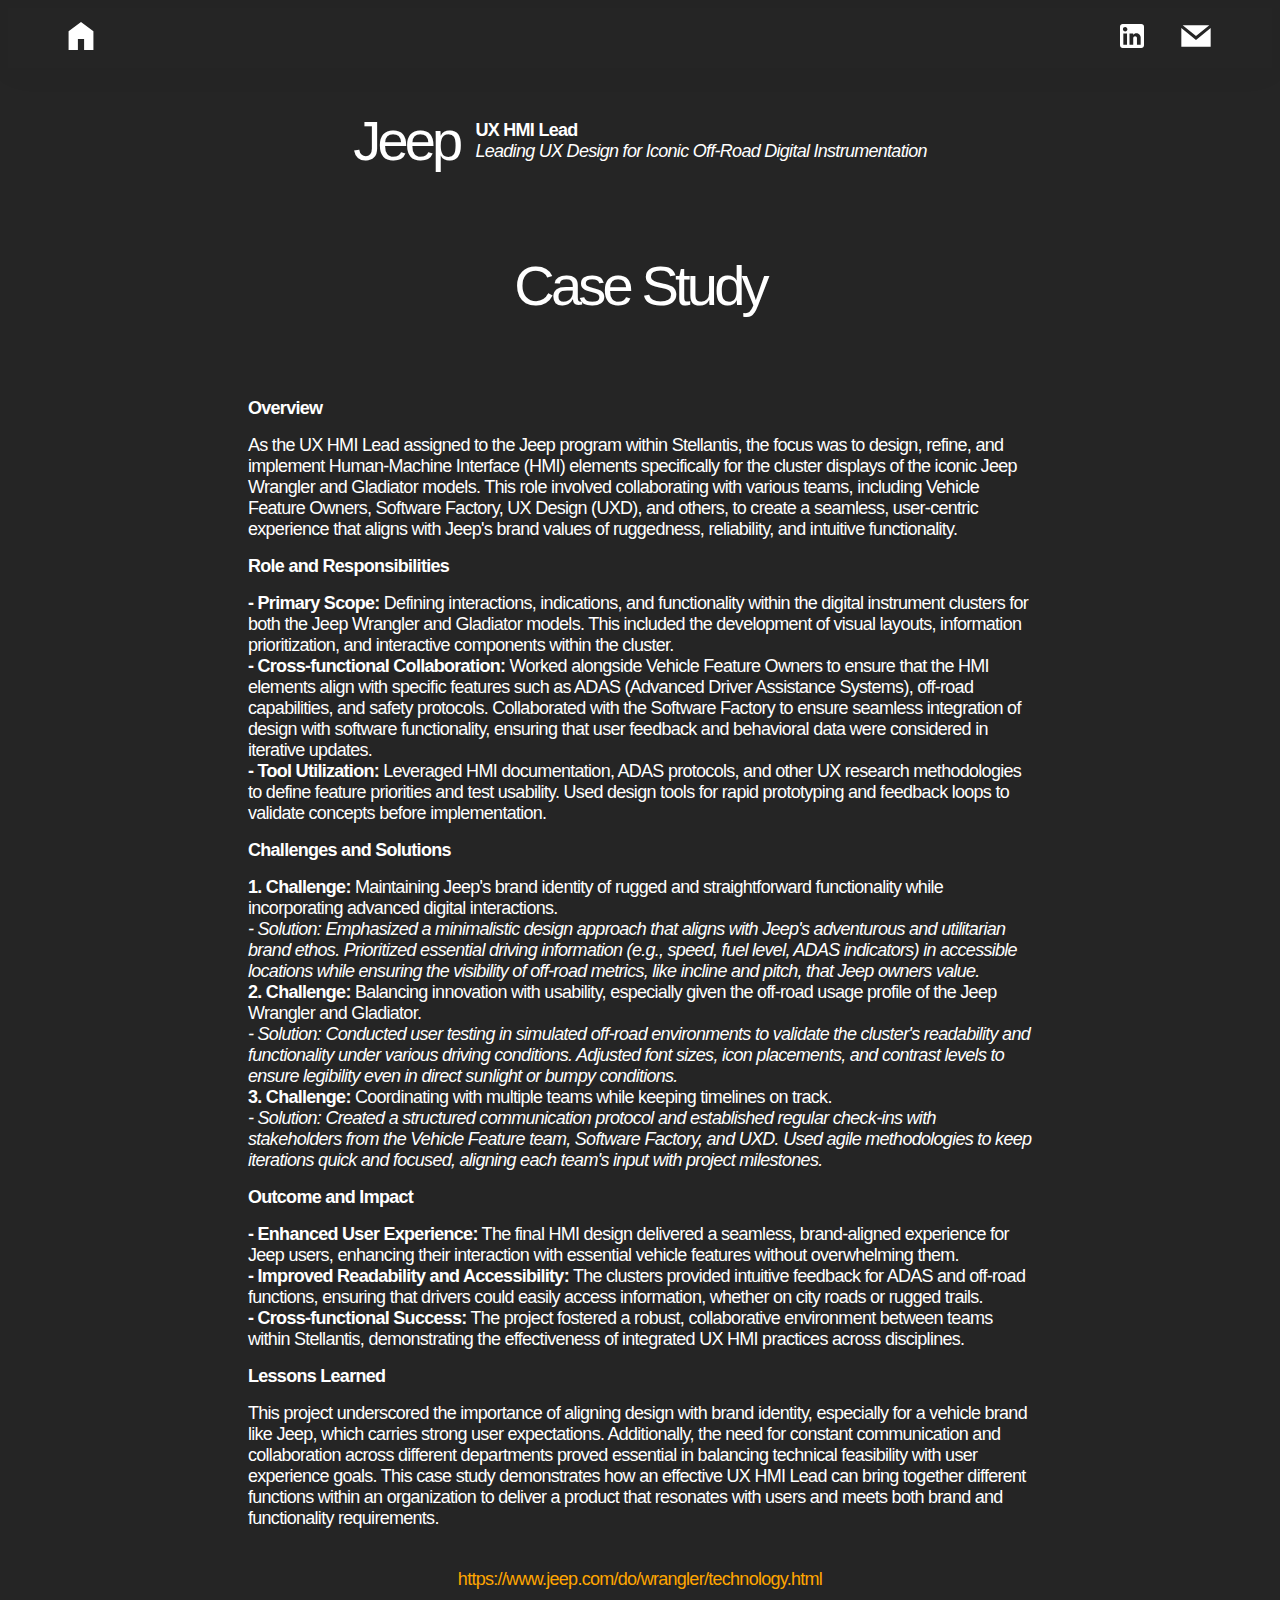
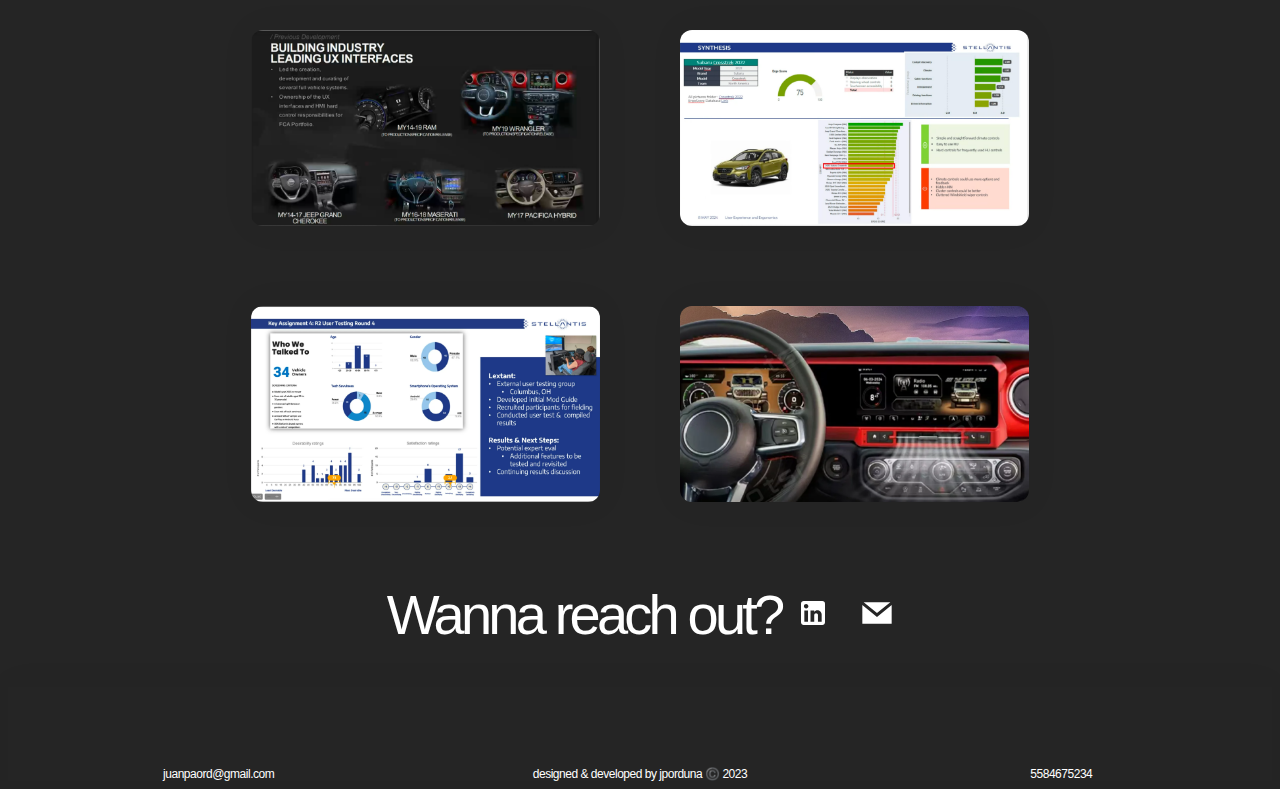
<file: jeep.html>
<!DOCTYPE html>
<html lang="en">
  <head>
    <meta charset="UTF-8" />
    <meta name="viewport" 
      content="width=device-width, initial-scale=1.0, maximum-scale=1.0, user-scalable=0">
      
    <meta name="description" content="portfolio" />

    
    <title>JP Ord | Project</title>
    <link rel="stylesheet" href="styles.css" />
  </head>
  <body>

    <nav>
      <a href="index.html"><svg class="home-logo" width="22" height="24" viewBox="0 0 22 24" fill="none" xmlns="http://www.w3.org/2000/svg">
        <path d="M0.333496 24V8L11.0002 0L21.6668 8V24H13.6668V14.6667H8.3335V24H0.333496Z" fill="white"/>
        </svg></a>
      <div class="nav-socials-bar">
        
        <a target="_blank" href="https://www.linkedin.com/in/juan-pablo-orduna-2a08171b3/"><svg class="nav-socials-icon" xmlns="http://www.w3.org/2000/svg" width="32" height="32" viewBox="0 0 32 32" fill="none">
          <path d="M25.3333 4C26.0406 4 26.7189 4.28095 27.219 4.78105C27.719 5.28115 28 5.95942 28 6.66667V25.3333C28 26.0406 27.719 26.7189 27.219 27.219C26.7189 27.719 26.0406 28 25.3333 28H6.66667C5.95942 28 5.28115 27.719 4.78105 27.219C4.28095 26.7189 4 26.0406 4 25.3333V6.66667C4 5.95942 4.28095 5.28115 4.78105 4.78105C5.28115 4.28095 5.95942 4 6.66667 4H25.3333ZM24.6667 24.6667V17.6C24.6667 16.4472 24.2087 15.3416 23.3936 14.5264C22.5784 13.7113 21.4728 13.2533 20.32 13.2533C19.1867 13.2533 17.8667 13.9467 17.2267 14.9867V13.5067H13.5067V24.6667H17.2267V18.0933C17.2267 17.0667 18.0533 16.2267 19.08 16.2267C19.5751 16.2267 20.0499 16.4233 20.3999 16.7734C20.75 17.1235 20.9467 17.5983 20.9467 18.0933V24.6667H24.6667ZM9.17333 11.4133C9.76742 11.4133 10.3372 11.1773 10.7573 10.7573C11.1773 10.3372 11.4133 9.76742 11.4133 9.17333C11.4133 7.93333 10.4133 6.92 9.17333 6.92C8.57571 6.92 8.00257 7.1574 7.57999 7.57999C7.1574 8.00257 6.92 8.57571 6.92 9.17333C6.92 10.4133 7.93333 11.4133 9.17333 11.4133ZM11.0267 24.6667V13.5067H7.33333V24.6667H11.0267Z" fill="white"/>
        </svg></a>
        <a href="mailto:juanpaord@gmail.com"><svg width="32" height="32" viewBox="0 0 32 32" fill="none" xmlns="http://www.w3.org/2000/svg">
          <path fill-rule="evenodd" clip-rule="evenodd" d="M30.6668 26.6668V8.00016L16.0002 20.0002L1.3335 8.00016V26.6668H30.6668ZM16.0002 16.0002L29.3335 5.3335H2.66683L16.0002 16.0002Z" fill="white"/>
          </svg>
          </a>
      </div>
    </nav>

<header>
  <h1 class="header-title">Jeep</h1>
  <h3 class="header-subtitle"><span class="project-text-bold">UX HMI Lead</span><br><span class="project-text-italic">Leading UX Design for Iconic Off-Road Digital Instrumentation</span></h3>
</header>

<header>
  <h1 class="header-title">Case Study</h1>
</header>

<header>
  <div class="project-text-2">
    <h3 class="project-title"><b>Overview</b></h3>
    <h3 class="project-description">As the UX HMI Lead assigned to the Jeep program within Stellantis, the focus was to design, refine, and implement Human-Machine Interface (HMI) elements specifically for the cluster displays of the iconic Jeep Wrangler and Gladiator models. This role involved collaborating with various teams, including Vehicle Feature Owners, Software Factory, UX Design (UXD), and others, to create a seamless, user-centric experience that aligns with Jeep's brand values of ruggedness, reliability, and intuitive functionality.</h3>
    
    <h3 class="project-title"><b>Role and Responsibilities</b></h3>
    <h3 class="project-description"><b>- Primary Scope:</b> Defining interactions, indications, and functionality within the digital instrument clusters for both the Jeep Wrangler and Gladiator models. This included the development of visual layouts, information prioritization, and interactive components within the cluster. <br>
      <b>- Cross-functional Collaboration:</b> Worked alongside Vehicle Feature Owners to ensure that the HMI elements align with specific features such as ADAS (Advanced Driver Assistance Systems), off-road capabilities, and safety protocols. Collaborated with the Software Factory to ensure seamless integration of design with software functionality, ensuring that user feedback and behavioral data were considered in iterative updates. </i><br>
      <b>- Tool Utilization:</b> Leveraged HMI documentation, ADAS protocols, and other UX research methodologies to define feature priorities and test usability. Used design tools for rapid prototyping and feedback loops to validate concepts before implementation.</h3>
   
      <h3 class="project-title"><b>Challenges and Solutions</b></h3>
    <h3 class="project-description"><b>1. Challenge:</b> Maintaining Jeep's brand identity of rugged and straightforward functionality while incorporating advanced digital interactions. <br>
      <i>- Solution: Emphasized a minimalistic design approach that aligns with Jeep's adventurous and utilitarian brand ethos. Prioritized essential driving information (e.g., speed, fuel level, ADAS indicators) in accessible locations while ensuring the visibility of off-road metrics, like incline and pitch, that Jeep owners value. </i><br>
      <b>2. Challenge:</b> Balancing innovation with usability, especially given the off-road usage profile of the Jeep Wrangler and Gladiator. <br>
      <i>- Solution: Conducted user testing in simulated off-road environments to validate the cluster's readability and functionality under various driving conditions. Adjusted font sizes, icon placements, and contrast levels to ensure legibility even in direct sunlight or bumpy conditions. </i><br>
      <b>3. Challenge:</b> Coordinating with multiple teams while keeping timelines on track. <br>
      <i>- Solution: Created a structured communication protocol and established regular check-ins with stakeholders from the Vehicle Feature team, Software Factory, and UXD. Used agile methodologies to keep iterations quick and focused, aligning each team's input with project milestones.</i></h3>
    
      <h3 class="project-title"><b>Outcome and Impact</b></h3>
    <h3 class="project-description"><b>- Enhanced User Experience:</b> The final HMI design delivered a seamless, brand-aligned experience for Jeep users, enhancing their interaction with essential vehicle features without overwhelming them. <br>
      <b>- Improved Readability and Accessibility:</b> The clusters provided intuitive feedback for ADAS and off-road functions, ensuring that drivers could easily access information, whether on city roads or rugged trails. <br>
      <b>- Cross-functional Success:</b> The project fostered a robust, collaborative environment between teams within Stellantis, demonstrating the effectiveness of integrated UX HMI practices across disciplines.</h3>
    
      <h3 class="project-title"><b>Lessons Learned</b></h3>
    <h3 class="project-description">This project underscored the importance of aligning design with brand identity, especially for a vehicle brand like Jeep, which carries strong user expectations. Additionally, the need for constant communication and collaboration across different departments proved essential in balancing technical feasibility with user experience goals.
      This case study demonstrates how an effective UX HMI Lead can bring together different functions within an organization to deliver a product that resonates with users and meets both brand and functionality requirements.</h3>
  </div>
</header>

<a href="https://www.jeep.com/do/wrangler/technology.html" target="_blank" rel="noopener noreferrer"><h3 class="project-link">https://www.jeep.com/do/wrangler/technology.html</h3></a>

<div class="project-section">

  <div href="jeep.html"><div class="project-card">
      <img class="project-img-center" src="./resources/project-img-jeep-2.png" alt="">
  </div></div>
  
  <div href="jeep.html"><div class="project-card">
    <img class="project-img-center" src="./resources/project-img-jeep-3.png" alt="">
</div></div>

<div href="jeep.html"><div class="project-card">
  <img class="project-img-center" src="./resources/project-img-jeep-4.png" alt="">
</div></div>

<div href="jeep.html"><div class="project-card">
  <img class="project-img-center" src="./resources/project-img-jeep-5.png" alt="">
</div></div>

</div>

<header>
  <h1 class="header-title">Wanna reach out?</h1>
  <div class="nav-socials-bar">
    
    <a target="_blank" href="https://www.linkedin.com/in/juan-pablo-orduna-2a08171b3/"><svg class="nav-socials-icon" xmlns="http://www.w3.org/2000/svg" width="32" height="32" viewBox="0 0 32 32" fill="none">
      <path d="M25.3333 4C26.0406 4 26.7189 4.28095 27.219 4.78105C27.719 5.28115 28 5.95942 28 6.66667V25.3333C28 26.0406 27.719 26.7189 27.219 27.219C26.7189 27.719 26.0406 28 25.3333 28H6.66667C5.95942 28 5.28115 27.719 4.78105 27.219C4.28095 26.7189 4 26.0406 4 25.3333V6.66667C4 5.95942 4.28095 5.28115 4.78105 4.78105C5.28115 4.28095 5.95942 4 6.66667 4H25.3333ZM24.6667 24.6667V17.6C24.6667 16.4472 24.2087 15.3416 23.3936 14.5264C22.5784 13.7113 21.4728 13.2533 20.32 13.2533C19.1867 13.2533 17.8667 13.9467 17.2267 14.9867V13.5067H13.5067V24.6667H17.2267V18.0933C17.2267 17.0667 18.0533 16.2267 19.08 16.2267C19.5751 16.2267 20.0499 16.4233 20.3999 16.7734C20.75 17.1235 20.9467 17.5983 20.9467 18.0933V24.6667H24.6667ZM9.17333 11.4133C9.76742 11.4133 10.3372 11.1773 10.7573 10.7573C11.1773 10.3372 11.4133 9.76742 11.4133 9.17333C11.4133 7.93333 10.4133 6.92 9.17333 6.92C8.57571 6.92 8.00257 7.1574 7.57999 7.57999C7.1574 8.00257 6.92 8.57571 6.92 9.17333C6.92 10.4133 7.93333 11.4133 9.17333 11.4133ZM11.0267 24.6667V13.5067H7.33333V24.6667H11.0267Z" fill="white"/>
    </svg></a>

    <a href="mailto:juanpaord@gmail.com"><svg width="32" height="32" viewBox="0 0 32 32" fill="none" xmlns="http://www.w3.org/2000/svg">
      <path fill-rule="evenodd" clip-rule="evenodd" d="M30.6668 26.6668V8.00016L16.0002 20.0002L1.3335 8.00016V26.6668H30.6668ZM16.0002 16.0002L29.3335 5.3335H2.66683L16.0002 16.0002Z" fill="white"/>
      </svg>
      </a>

  </div>
</header>

<footer>
  <p class="footer-text">juanpaord@gmail.com</p>
  <p class="footer-text">designed & developed by jporduna ©️ 2023</p>
  <p class="footer-text">5584675234</p>
</footer>

  </body>
  </html>
</file>
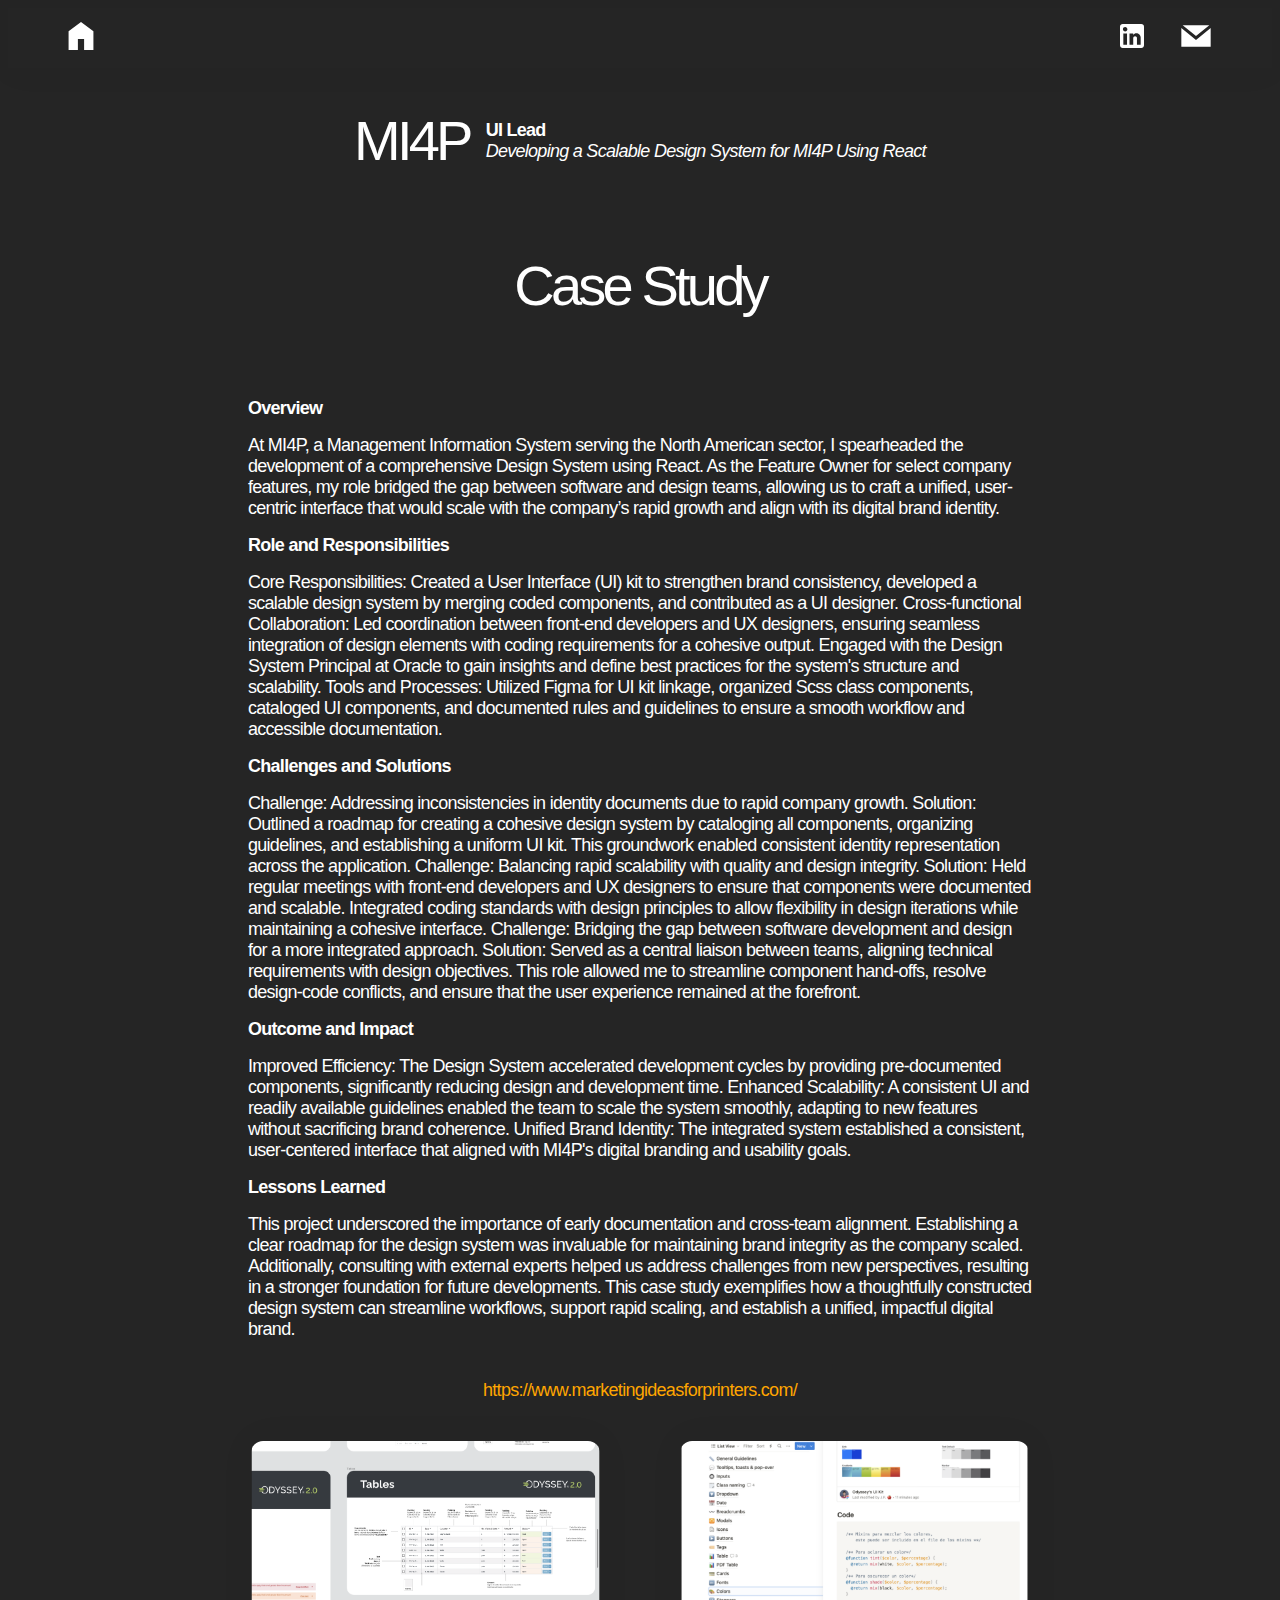
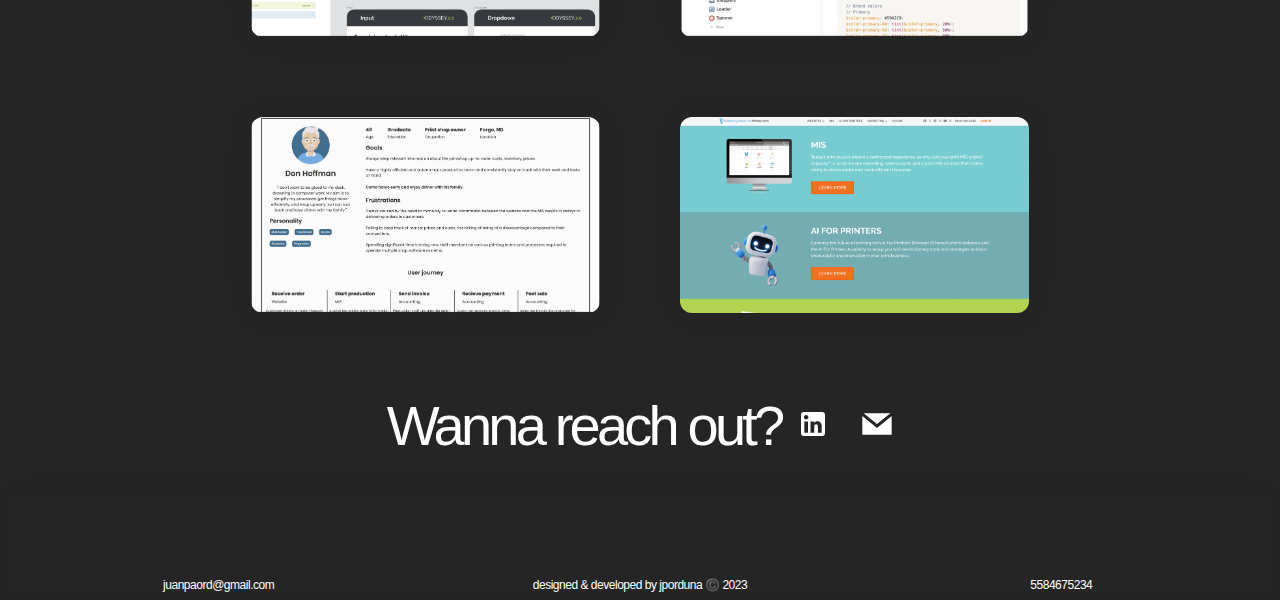
<file: mi4p.html>
<!DOCTYPE html>
<html lang="en">
  <head>
    <meta charset="UTF-8" />
    <meta name="viewport" 
      content="width=device-width, initial-scale=1.0, maximum-scale=1.0, user-scalable=0">
      
    <meta name="description" content="portfolio" />

    
    <title>JP Ord | Project</title>
    <link rel="stylesheet" href="styles.css" />
  </head>
  <body>

    <nav>
      <a href="index.html"><svg class="home-logo" width="22" height="24" viewBox="0 0 22 24" fill="none" xmlns="http://www.w3.org/2000/svg">
        <path d="M0.333496 24V8L11.0002 0L21.6668 8V24H13.6668V14.6667H8.3335V24H0.333496Z" fill="white"/>
        </svg></a>
      <div class="nav-socials-bar">
        
        <a target="_blank" href="https://www.linkedin.com/in/juan-pablo-orduna-2a08171b3/"><svg class="nav-socials-icon" xmlns="http://www.w3.org/2000/svg" width="32" height="32" viewBox="0 0 32 32" fill="none">
          <path d="M25.3333 4C26.0406 4 26.7189 4.28095 27.219 4.78105C27.719 5.28115 28 5.95942 28 6.66667V25.3333C28 26.0406 27.719 26.7189 27.219 27.219C26.7189 27.719 26.0406 28 25.3333 28H6.66667C5.95942 28 5.28115 27.719 4.78105 27.219C4.28095 26.7189 4 26.0406 4 25.3333V6.66667C4 5.95942 4.28095 5.28115 4.78105 4.78105C5.28115 4.28095 5.95942 4 6.66667 4H25.3333ZM24.6667 24.6667V17.6C24.6667 16.4472 24.2087 15.3416 23.3936 14.5264C22.5784 13.7113 21.4728 13.2533 20.32 13.2533C19.1867 13.2533 17.8667 13.9467 17.2267 14.9867V13.5067H13.5067V24.6667H17.2267V18.0933C17.2267 17.0667 18.0533 16.2267 19.08 16.2267C19.5751 16.2267 20.0499 16.4233 20.3999 16.7734C20.75 17.1235 20.9467 17.5983 20.9467 18.0933V24.6667H24.6667ZM9.17333 11.4133C9.76742 11.4133 10.3372 11.1773 10.7573 10.7573C11.1773 10.3372 11.4133 9.76742 11.4133 9.17333C11.4133 7.93333 10.4133 6.92 9.17333 6.92C8.57571 6.92 8.00257 7.1574 7.57999 7.57999C7.1574 8.00257 6.92 8.57571 6.92 9.17333C6.92 10.4133 7.93333 11.4133 9.17333 11.4133ZM11.0267 24.6667V13.5067H7.33333V24.6667H11.0267Z" fill="white"/>
        </svg></a>
        <a href="mailto:juanpaord@gmail.com"><svg width="32" height="32" viewBox="0 0 32 32" fill="none" xmlns="http://www.w3.org/2000/svg">
          <path fill-rule="evenodd" clip-rule="evenodd" d="M30.6668 26.6668V8.00016L16.0002 20.0002L1.3335 8.00016V26.6668H30.6668ZM16.0002 16.0002L29.3335 5.3335H2.66683L16.0002 16.0002Z" fill="white"/>
          </svg>
          </a>
      </div>
    </nav>

<header>
  <h1 class="header-title">MI4P</h1>
  <h3 class="header-subtitle"><span class="project-text-bold">UI Lead</span><br><span class="project-text-italic">Developing a Scalable Design System for MI4P Using React</span></h3>
</header>

<header>
  <h1 class="header-title">Case Study</h1>
</header>

<header>
  <div class="project-text-2">
    <h3 class="project-title"><b>Overview</b></h3>
    <h3 class="project-description">At MI4P, a Management Information System serving the North American sector, I spearheaded the development of a comprehensive Design System using React. As the Feature Owner for select company features, my role bridged the gap between software and design teams, allowing us to craft a unified, user-centric interface that would scale with the company’s rapid growth and align with its digital brand identity.</h3>
    
    <h3 class="project-title"><b>Role and Responsibilities</b></h3>
    <h3 class="project-description">Core Responsibilities: Created a User Interface (UI) kit to strengthen brand consistency, developed a scalable design system by merging coded components, and contributed as a UI designer.
      Cross-functional Collaboration: Led coordination between front-end developers and UX designers, ensuring seamless integration of design elements with coding requirements for a cohesive output. Engaged with the Design System Principal at Oracle to gain insights and define best practices for the system's structure and scalability.
      Tools and Processes: Utilized Figma for UI kit linkage, organized Scss class components, cataloged UI components, and documented rules and guidelines to ensure a smooth workflow and accessible documentation.</h3>
   
      <h3 class="project-title"><b>Challenges and Solutions</b></h3>
    <h3 class="project-description">Challenge: Addressing inconsistencies in identity documents due to rapid company growth.
      Solution: Outlined a roadmap for creating a cohesive design system by cataloging all components, organizing guidelines, and establishing a uniform UI kit. This groundwork enabled consistent identity representation across the application.
      Challenge: Balancing rapid scalability with quality and design integrity.
      Solution: Held regular meetings with front-end developers and UX designers to ensure that components were documented and scalable. Integrated coding standards with design principles to allow flexibility in design iterations while maintaining a cohesive interface.
      Challenge: Bridging the gap between software development and design for a more integrated approach.
      Solution: Served as a central liaison between teams, aligning technical requirements with design objectives. This role allowed me to streamline component hand-offs, resolve design-code conflicts, and ensure that the user experience remained at the forefront.</h3>
    
      <h3 class="project-title"><b>Outcome and Impact</b></h3>
    <h3 class="project-description">Improved Efficiency: The Design System accelerated development cycles by providing pre-documented components, significantly reducing design and development time.
      Enhanced Scalability: A consistent UI and readily available guidelines enabled the team to scale the system smoothly, adapting to new features without sacrificing brand coherence.
      Unified Brand Identity: The integrated system established a consistent, user-centered interface that aligned with MI4P's digital branding and usability goals.</h3>
    
      <h3 class="project-title"><b>Lessons Learned</b></h3>
    <h3 class="project-description">This project underscored the importance of early documentation and cross-team alignment. Establishing a clear roadmap for the design system was invaluable for maintaining brand integrity as the company scaled. Additionally, consulting with external experts helped us address challenges from new perspectives, resulting in a stronger foundation for future developments.
      This case study exemplifies how a thoughtfully constructed design system can streamline workflows, support rapid scaling, and establish a unified, impactful digital brand.</h3>
  </div>
</header>

<a href="https://www.jeep.com/do/wrangler/technology.html" target="_blank" rel="noopener noreferrer"><h3 class="project-link">https://www.marketingideasforprinters.com/</h3></a>

<div class="project-section">

  <div href="jeep.html"><div class="project-card">
      <img class="project-img-center" src="./resources/project-img-mi4p-2.png" alt="">
  </div></div>
  
  <div href="jeep.html"><div class="project-card">
    <img class="project-img-center" src="./resources/project-img-mi4p-3.png" alt="">
</div></div>

<div href="jeep.html"><div class="project-card">
  <img class="project-img-center" src="./resources/project-img-mi4p-4.png" alt="">
</div></div>

<div href="jeep.html"><div class="project-card">
  <img class="project-img-center" src="./resources/project-img-mi4p-5.png" alt="">
</div></div>

</div>

<header>
  <h1 class="header-title">Wanna reach out?</h1>
  <div class="nav-socials-bar">
    
    <a target="_blank" href="https://www.linkedin.com/in/juan-pablo-orduna-2a08171b3/"><svg class="nav-socials-icon" xmlns="http://www.w3.org/2000/svg" width="32" height="32" viewBox="0 0 32 32" fill="none">
      <path d="M25.3333 4C26.0406 4 26.7189 4.28095 27.219 4.78105C27.719 5.28115 28 5.95942 28 6.66667V25.3333C28 26.0406 27.719 26.7189 27.219 27.219C26.7189 27.719 26.0406 28 25.3333 28H6.66667C5.95942 28 5.28115 27.719 4.78105 27.219C4.28095 26.7189 4 26.0406 4 25.3333V6.66667C4 5.95942 4.28095 5.28115 4.78105 4.78105C5.28115 4.28095 5.95942 4 6.66667 4H25.3333ZM24.6667 24.6667V17.6C24.6667 16.4472 24.2087 15.3416 23.3936 14.5264C22.5784 13.7113 21.4728 13.2533 20.32 13.2533C19.1867 13.2533 17.8667 13.9467 17.2267 14.9867V13.5067H13.5067V24.6667H17.2267V18.0933C17.2267 17.0667 18.0533 16.2267 19.08 16.2267C19.5751 16.2267 20.0499 16.4233 20.3999 16.7734C20.75 17.1235 20.9467 17.5983 20.9467 18.0933V24.6667H24.6667ZM9.17333 11.4133C9.76742 11.4133 10.3372 11.1773 10.7573 10.7573C11.1773 10.3372 11.4133 9.76742 11.4133 9.17333C11.4133 7.93333 10.4133 6.92 9.17333 6.92C8.57571 6.92 8.00257 7.1574 7.57999 7.57999C7.1574 8.00257 6.92 8.57571 6.92 9.17333C6.92 10.4133 7.93333 11.4133 9.17333 11.4133ZM11.0267 24.6667V13.5067H7.33333V24.6667H11.0267Z" fill="white"/>
    </svg></a>

    <a href="mailto:juanpaord@gmail.com"><svg width="32" height="32" viewBox="0 0 32 32" fill="none" xmlns="http://www.w3.org/2000/svg">
      <path fill-rule="evenodd" clip-rule="evenodd" d="M30.6668 26.6668V8.00016L16.0002 20.0002L1.3335 8.00016V26.6668H30.6668ZM16.0002 16.0002L29.3335 5.3335H2.66683L16.0002 16.0002Z" fill="white"/>
      </svg>
      </a>

  </div>
</header>

<footer>
  <p class="footer-text">juanpaord@gmail.com</p>
  <p class="footer-text">designed & developed by jporduna ©️ 2023</p>
  <p class="footer-text">5584675234</p>
</footer>

  </body>
  </html>
</file>
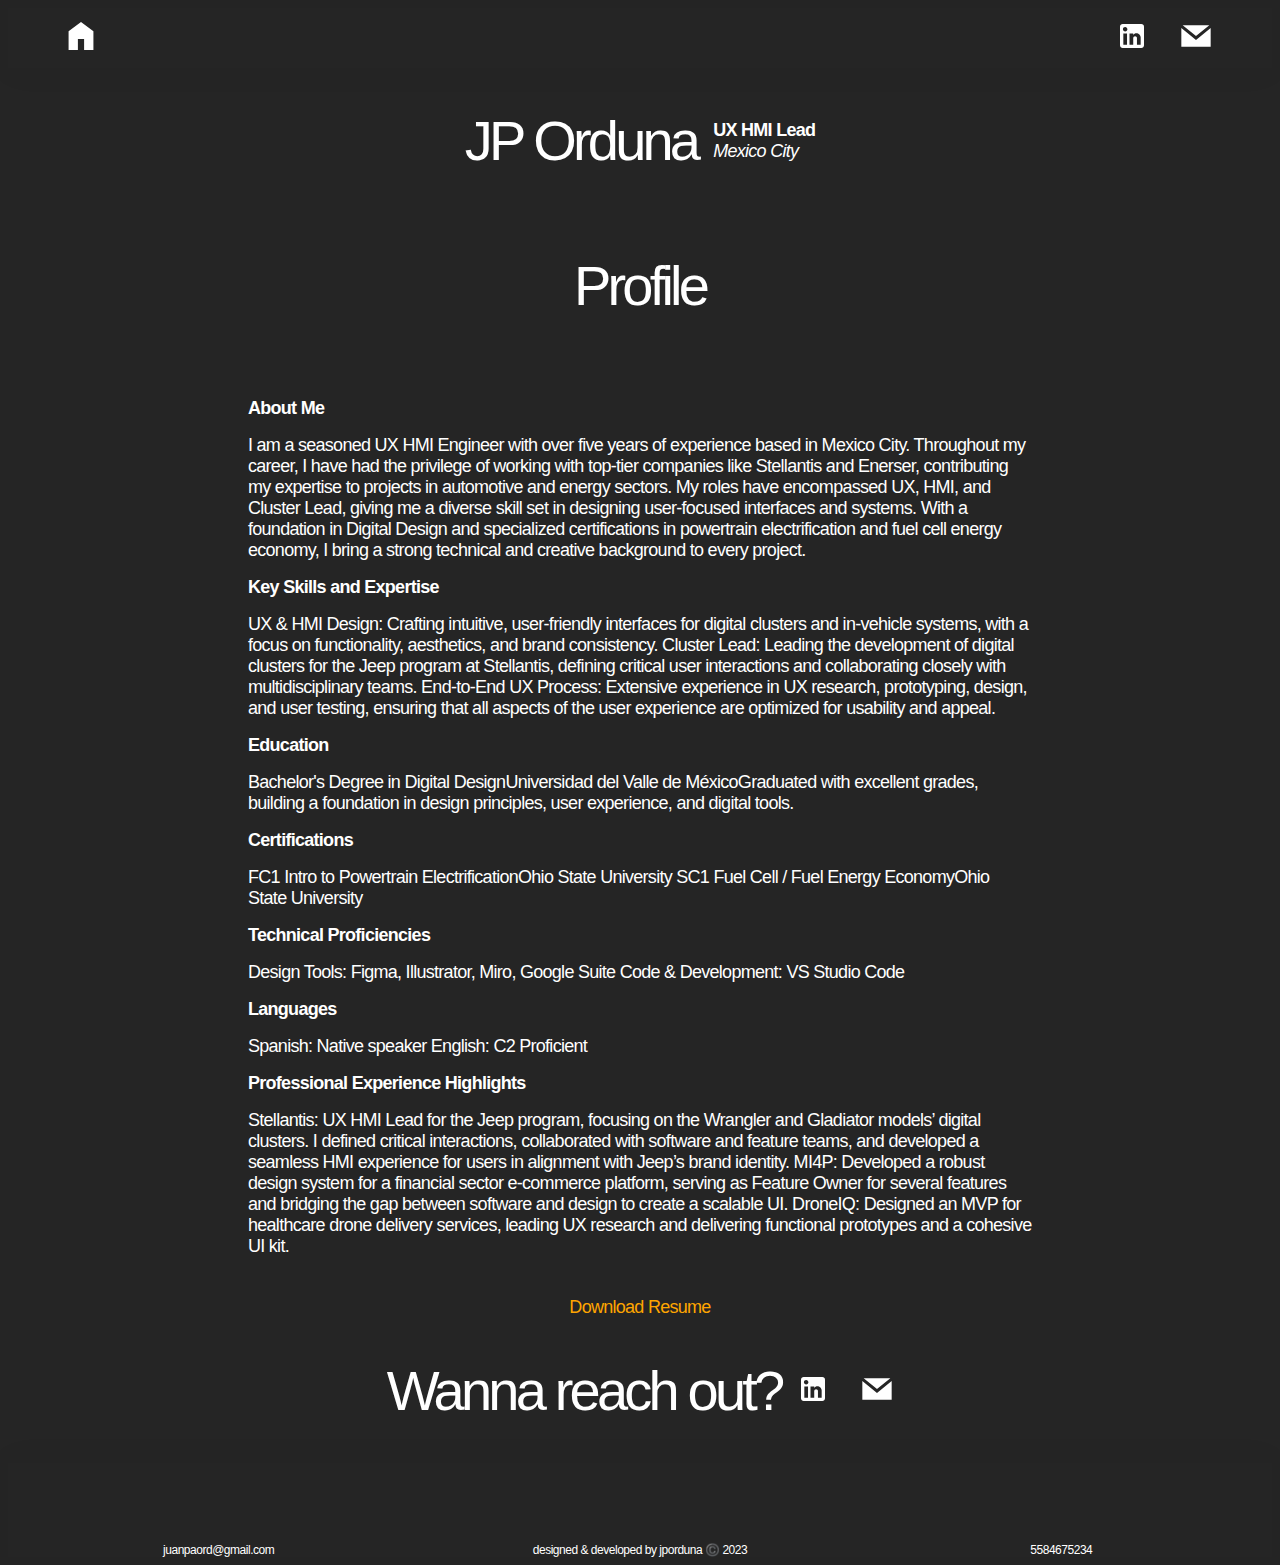
<file: profile.html>
<!DOCTYPE html>
<html lang="en">
  <head>
    <meta charset="UTF-8" />
    <meta name="viewport" 
      content="width=device-width, initial-scale=1.0, maximum-scale=1.0, user-scalable=0">
      
    <meta name="description" content="portfolio" />

    
    <title>JP Ord | Profile</title>
    <link rel="stylesheet" href="styles.css" />
  </head>
  <body>

    <nav>
      <a href="index.html"><svg class="home-logo" width="22" height="24" viewBox="0 0 22 24" fill="none" xmlns="http://www.w3.org/2000/svg">
        <path d="M0.333496 24V8L11.0002 0L21.6668 8V24H13.6668V14.6667H8.3335V24H0.333496Z" fill="white"/>
        </svg></a>
      <div class="nav-socials-bar">
        
        <a target="_blank" href="https://www.linkedin.com/in/juan-pablo-orduna-2a08171b3/"><svg class="nav-socials-icon" xmlns="http://www.w3.org/2000/svg" width="32" height="32" viewBox="0 0 32 32" fill="none">
          <path d="M25.3333 4C26.0406 4 26.7189 4.28095 27.219 4.78105C27.719 5.28115 28 5.95942 28 6.66667V25.3333C28 26.0406 27.719 26.7189 27.219 27.219C26.7189 27.719 26.0406 28 25.3333 28H6.66667C5.95942 28 5.28115 27.719 4.78105 27.219C4.28095 26.7189 4 26.0406 4 25.3333V6.66667C4 5.95942 4.28095 5.28115 4.78105 4.78105C5.28115 4.28095 5.95942 4 6.66667 4H25.3333ZM24.6667 24.6667V17.6C24.6667 16.4472 24.2087 15.3416 23.3936 14.5264C22.5784 13.7113 21.4728 13.2533 20.32 13.2533C19.1867 13.2533 17.8667 13.9467 17.2267 14.9867V13.5067H13.5067V24.6667H17.2267V18.0933C17.2267 17.0667 18.0533 16.2267 19.08 16.2267C19.5751 16.2267 20.0499 16.4233 20.3999 16.7734C20.75 17.1235 20.9467 17.5983 20.9467 18.0933V24.6667H24.6667ZM9.17333 11.4133C9.76742 11.4133 10.3372 11.1773 10.7573 10.7573C11.1773 10.3372 11.4133 9.76742 11.4133 9.17333C11.4133 7.93333 10.4133 6.92 9.17333 6.92C8.57571 6.92 8.00257 7.1574 7.57999 7.57999C7.1574 8.00257 6.92 8.57571 6.92 9.17333C6.92 10.4133 7.93333 11.4133 9.17333 11.4133ZM11.0267 24.6667V13.5067H7.33333V24.6667H11.0267Z" fill="white"/>
        </svg></a>
        <a href="mailto:juanpaord@gmail.com"><svg width="32" height="32" viewBox="0 0 32 32" fill="none" xmlns="http://www.w3.org/2000/svg">
          <path fill-rule="evenodd" clip-rule="evenodd" d="M30.6668 26.6668V8.00016L16.0002 20.0002L1.3335 8.00016V26.6668H30.6668ZM16.0002 16.0002L29.3335 5.3335H2.66683L16.0002 16.0002Z" fill="white"/>
          </svg>
          </a>
      </div>
    </nav>

<header>
  <h1 class="header-title">JP Orduna</h1>
  <h3 class="header-subtitle"><span class="project-text-bold">UX HMI Lead</span><br><span class="project-text-italic">Mexico City</span></h3>
</header>

<header>
  <h1 class="header-title">Profile</h1>
</header>

<header>
  <div class="project-text-2">

    <h3 class="project-title"><b>About Me</b></h3>
    <h3 class="project-description">I am a seasoned UX HMI Engineer with over five years of experience based in Mexico City. Throughout my career, I have had the privilege of working with top-tier companies like Stellantis and Enerser, contributing my expertise to projects in automotive and energy sectors. My roles have encompassed UX, HMI, and Cluster Lead, giving me a diverse skill set in designing user-focused interfaces and systems. With a foundation in Digital Design and specialized certifications in powertrain electrification and fuel cell energy economy, I bring a strong technical and creative background to every project.</h3>
    
    <h3 class="project-title"><b>Key Skills and Expertise</b></h3>
    <h3 class="project-description">UX & HMI Design: Crafting intuitive, user-friendly interfaces for digital clusters and in-vehicle systems, with a focus on functionality, aesthetics, and brand consistency.
      Cluster Lead: Leading the development of digital clusters for the Jeep program at Stellantis, defining critical user interactions and collaborating closely with multidisciplinary teams.
      End-to-End UX Process: Extensive experience in UX research, prototyping, design, and user testing, ensuring that all aspects of the user experience are optimized for usability and appeal.</h3>

    <h3 class="project-title"><b>Education</b></h3>
    <h3 class="project-description">Bachelor's Degree in Digital DesignUniversidad del Valle de MéxicoGraduated with excellent grades, building a foundation in design principles, user experience, and digital tools.</h3>

    <h3 class="project-title"><b>Certifications</b></h3>
    <h3 class="project-description">FC1 Intro to Powertrain ElectrificationOhio State University
      SC1 Fuel Cell / Fuel Energy EconomyOhio State University</h3>

    <h3 class="project-title"><b>Technical Proficiencies</b></h3>
    <h3 class="project-description">Design Tools: Figma, Illustrator, Miro, Google Suite
      Code & Development: VS Studio Code</h3>

    <h3 class="project-title"><b>Languages</b></h3>
    <h3 class="project-description">Spanish: Native speaker
      English: C2 Proficient</h3>

    <h3 class="project-title"><b>Professional Experience Highlights</b></h3>
    <h3 class="project-description">Stellantis: UX HMI Lead for the Jeep program, focusing on the Wrangler and Gladiator models’ digital clusters. I defined critical interactions, collaborated with software and feature teams, and developed a seamless HMI experience for users in alignment with Jeep’s brand identity.
      MI4P: Developed a robust design system for a financial sector e-commerce platform, serving as Feature Owner for several features and bridging the gap between software and design to create a scalable UI.
      DroneIQ: Designed an MVP for healthcare drone delivery services, leading UX research and delivering functional prototypes and a cohesive UI kit.</h3>


  </div>
</header>

<a href="https://www.jeep.com/do/wrangler/technology.html" target="_blank" rel="noopener noreferrer"><h3 class="project-link">Download Resume</h3></a>



<header>
  <h1 class="header-title">Wanna reach out?</h1>
  <div class="nav-socials-bar">
    
    <a target="_blank" href="https://www.linkedin.com/in/juan-pablo-orduna-2a08171b3/"><svg class="nav-socials-icon" xmlns="http://www.w3.org/2000/svg" width="32" height="32" viewBox="0 0 32 32" fill="none">
      <path d="M25.3333 4C26.0406 4 26.7189 4.28095 27.219 4.78105C27.719 5.28115 28 5.95942 28 6.66667V25.3333C28 26.0406 27.719 26.7189 27.219 27.219C26.7189 27.719 26.0406 28 25.3333 28H6.66667C5.95942 28 5.28115 27.719 4.78105 27.219C4.28095 26.7189 4 26.0406 4 25.3333V6.66667C4 5.95942 4.28095 5.28115 4.78105 4.78105C5.28115 4.28095 5.95942 4 6.66667 4H25.3333ZM24.6667 24.6667V17.6C24.6667 16.4472 24.2087 15.3416 23.3936 14.5264C22.5784 13.7113 21.4728 13.2533 20.32 13.2533C19.1867 13.2533 17.8667 13.9467 17.2267 14.9867V13.5067H13.5067V24.6667H17.2267V18.0933C17.2267 17.0667 18.0533 16.2267 19.08 16.2267C19.5751 16.2267 20.0499 16.4233 20.3999 16.7734C20.75 17.1235 20.9467 17.5983 20.9467 18.0933V24.6667H24.6667ZM9.17333 11.4133C9.76742 11.4133 10.3372 11.1773 10.7573 10.7573C11.1773 10.3372 11.4133 9.76742 11.4133 9.17333C11.4133 7.93333 10.4133 6.92 9.17333 6.92C8.57571 6.92 8.00257 7.1574 7.57999 7.57999C7.1574 8.00257 6.92 8.57571 6.92 9.17333C6.92 10.4133 7.93333 11.4133 9.17333 11.4133ZM11.0267 24.6667V13.5067H7.33333V24.6667H11.0267Z" fill="white"/>
    </svg></a>

    <a href="mailto:juanpaord@gmail.com"><svg width="32" height="32" viewBox="0 0 32 32" fill="none" xmlns="http://www.w3.org/2000/svg">
      <path fill-rule="evenodd" clip-rule="evenodd" d="M30.6668 26.6668V8.00016L16.0002 20.0002L1.3335 8.00016V26.6668H30.6668ZM16.0002 16.0002L29.3335 5.3335H2.66683L16.0002 16.0002Z" fill="white"/>
      </svg>
      </a>

  </div>
</header>

<footer>
  <p class="footer-text">juanpaord@gmail.com</p>
  <p class="footer-text">designed & developed by jporduna ©️ 2023</p>
  <p class="footer-text">5584675234</p>
</footer>

  </body>
  </html>
</file>
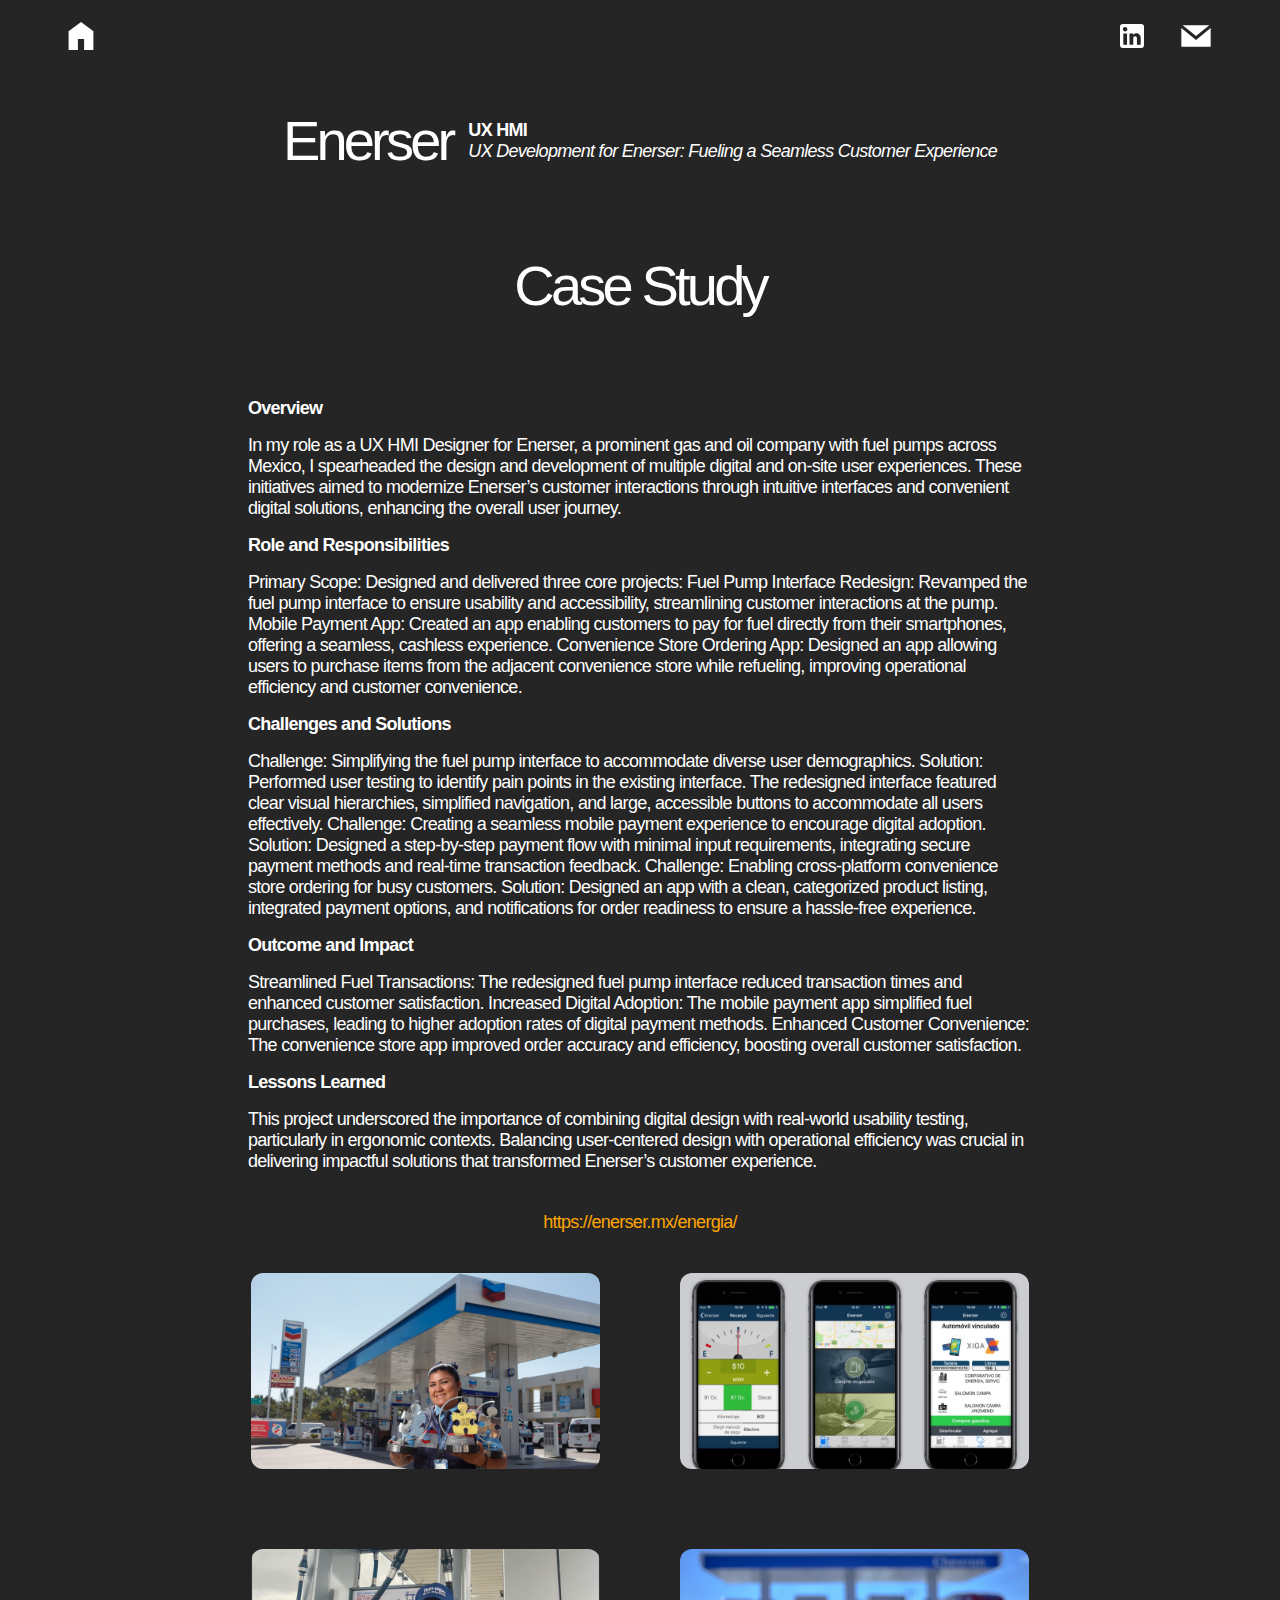
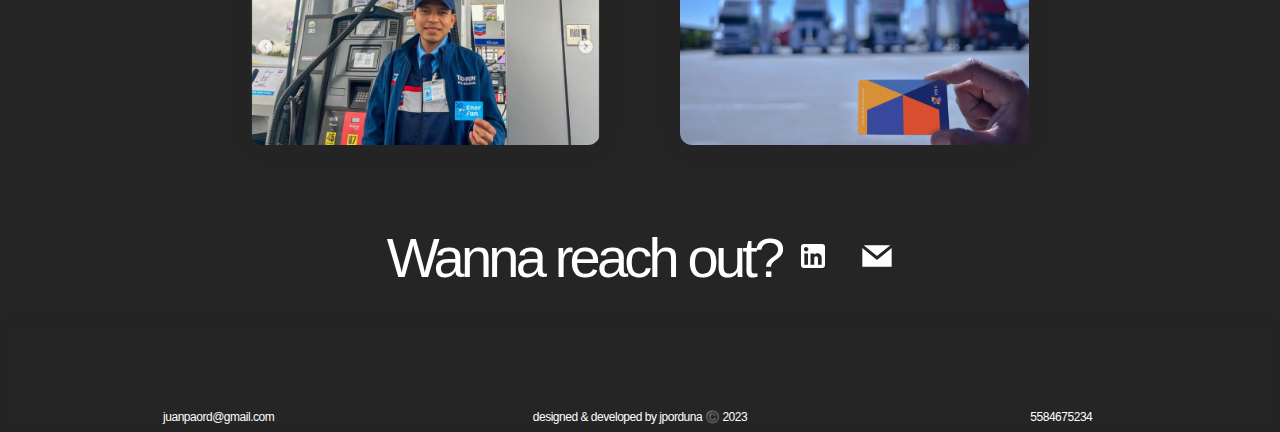
<file: toros.html>
<!DOCTYPE html>
<html lang="en">
  <head>
    <meta charset="UTF-8" />
    <meta name="viewport" 
      content="width=device-width, initial-scale=1.0, maximum-scale=1.0, user-scalable=0">
      
    <meta name="description" content="portfolio" />

    
    <title>JP Ord | Project</title>
    <link rel="stylesheet" href="styles.css" />
  </head>
  <body>

    <nav>
      <a href="index.html"><svg class="home-logo" width="22" height="24" viewBox="0 0 22 24" fill="none" xmlns="http://www.w3.org/2000/svg">
        <path d="M0.333496 24V8L11.0002 0L21.6668 8V24H13.6668V14.6667H8.3335V24H0.333496Z" fill="white"/>
        </svg></a>
      <div class="nav-socials-bar">
        
        <a target="_blank" href="https://www.linkedin.com/in/juan-pablo-orduna-2a08171b3/"><svg class="nav-socials-icon" xmlns="http://www.w3.org/2000/svg" width="32" height="32" viewBox="0 0 32 32" fill="none">
          <path d="M25.3333 4C26.0406 4 26.7189 4.28095 27.219 4.78105C27.719 5.28115 28 5.95942 28 6.66667V25.3333C28 26.0406 27.719 26.7189 27.219 27.219C26.7189 27.719 26.0406 28 25.3333 28H6.66667C5.95942 28 5.28115 27.719 4.78105 27.219C4.28095 26.7189 4 26.0406 4 25.3333V6.66667C4 5.95942 4.28095 5.28115 4.78105 4.78105C5.28115 4.28095 5.95942 4 6.66667 4H25.3333ZM24.6667 24.6667V17.6C24.6667 16.4472 24.2087 15.3416 23.3936 14.5264C22.5784 13.7113 21.4728 13.2533 20.32 13.2533C19.1867 13.2533 17.8667 13.9467 17.2267 14.9867V13.5067H13.5067V24.6667H17.2267V18.0933C17.2267 17.0667 18.0533 16.2267 19.08 16.2267C19.5751 16.2267 20.0499 16.4233 20.3999 16.7734C20.75 17.1235 20.9467 17.5983 20.9467 18.0933V24.6667H24.6667ZM9.17333 11.4133C9.76742 11.4133 10.3372 11.1773 10.7573 10.7573C11.1773 10.3372 11.4133 9.76742 11.4133 9.17333C11.4133 7.93333 10.4133 6.92 9.17333 6.92C8.57571 6.92 8.00257 7.1574 7.57999 7.57999C7.1574 8.00257 6.92 8.57571 6.92 9.17333C6.92 10.4133 7.93333 11.4133 9.17333 11.4133ZM11.0267 24.6667V13.5067H7.33333V24.6667H11.0267Z" fill="white"/>
        </svg></a>
        <a href="mailto:juanpaord@gmail.com"><svg width="32" height="32" viewBox="0 0 32 32" fill="none" xmlns="http://www.w3.org/2000/svg">
          <path fill-rule="evenodd" clip-rule="evenodd" d="M30.6668 26.6668V8.00016L16.0002 20.0002L1.3335 8.00016V26.6668H30.6668ZM16.0002 16.0002L29.3335 5.3335H2.66683L16.0002 16.0002Z" fill="white"/>
          </svg>
          </a>
      </div>
    </nav>

<header>
  <h1 class="header-title">Enerser</h1>
  <h3 class="header-subtitle"><span class="project-text-bold">UX HMI</span><br><span class="project-text-italic">UX Development for Enerser: Fueling a Seamless Customer Experience</span></h3>
</header>

<header>
  <h1 class="header-title">Case Study</h1>
</header>

<header>
  <div class="project-text-2">
    <h3 class="project-title"><b>Overview</b></h3>
    <h3 class="project-description">In my role as a UX HMI Designer for Enerser, a prominent gas and oil company with fuel pumps across Mexico, I spearheaded the design and development of multiple digital and on-site user experiences. These initiatives aimed to modernize Enerser’s customer interactions through intuitive interfaces and convenient digital solutions, enhancing the overall user journey.</h3>
    
    <h3 class="project-title"><b>Role and Responsibilities</b></h3>
    <h3 class="project-description">Primary Scope: Designed and delivered three core projects:

      Fuel Pump Interface Redesign: Revamped the fuel pump interface to ensure usability and accessibility, streamlining customer interactions at the pump.
      Mobile Payment App: Created an app enabling customers to pay for fuel directly from their smartphones, offering a seamless, cashless experience.
      Convenience Store Ordering App: Designed an app allowing users to purchase items from the adjacent convenience store while refueling, improving operational efficiency and customer convenience.
    </h3>
   
      <h3 class="project-title"><b>Challenges and Solutions</b></h3>
    <h3 class="project-description">Challenge: Simplifying the fuel pump interface to accommodate diverse user demographics.

      Solution: Performed user testing to identify pain points in the existing interface. The redesigned interface featured clear visual hierarchies, simplified navigation, and large, accessible buttons to accommodate all users effectively.
      Challenge: Creating a seamless mobile payment experience to encourage digital adoption.
      
      Solution: Designed a step-by-step payment flow with minimal input requirements, integrating secure payment methods and real-time transaction feedback.
      Challenge: Enabling cross-platform convenience store ordering for busy customers.
      
      Solution: Designed an app with a clean, categorized product listing, integrated payment options, and notifications for order readiness to ensure a hassle-free experience.
      </h3>
    
      <h3 class="project-title"><b>Outcome and Impact</b></h3>
    <h3 class="project-description">Streamlined Fuel Transactions: The redesigned fuel pump interface reduced transaction times and enhanced customer satisfaction.
      Increased Digital Adoption: The mobile payment app simplified fuel purchases, leading to higher adoption rates of digital payment methods.
      Enhanced Customer Convenience: The convenience store app improved order accuracy and efficiency, boosting overall customer satisfaction.</h3>
    
      <h3 class="project-title"><b>Lessons Learned</b></h3>
    <h3 class="project-description">This project underscored the importance of combining digital design with real-world usability testing, particularly in ergonomic contexts. Balancing user-centered design with operational efficiency was crucial in delivering impactful solutions that transformed Enerser’s customer experience.</h3>
  </div>
</header>

<a href="https://enerser.mx/energia/" target="_blank" rel="noopener noreferrer"><h3 class="project-link">https://enerser.mx/energia/</h3></a>

<div class="project-section">

  <div href="jeep.html"><div class="project-card">
      <img class="project-img-center" src="./resources/project-img-enerser.png" alt="">
  </div></div>
  
  <div href="jeep.html"><div class="project-card">
    <img class="project-img-center" src="./resources/project-img-enerser-2.png" alt="">
</div></div>

<div href="jeep.html"><div class="project-card">
  <img class="project-img-center" src="./resources/project-img-enerser-3.png" alt="">
</div></div>

<div href="jeep.html"><div class="project-card">
  <img class="project-img-center" src="./resources/project-img-enerser-4.png" alt="">
</div></div>

</div>

<header>
  <h1 class="header-title">Wanna reach out?</h1>
  <div class="nav-socials-bar">
    
    <a target="_blank" href="https://www.linkedin.com/in/juan-pablo-orduna-2a08171b3/"><svg class="nav-socials-icon" xmlns="http://www.w3.org/2000/svg" width="32" height="32" viewBox="0 0 32 32" fill="none">
      <path d="M25.3333 4C26.0406 4 26.7189 4.28095 27.219 4.78105C27.719 5.28115 28 5.95942 28 6.66667V25.3333C28 26.0406 27.719 26.7189 27.219 27.219C26.7189 27.719 26.0406 28 25.3333 28H6.66667C5.95942 28 5.28115 27.719 4.78105 27.219C4.28095 26.7189 4 26.0406 4 25.3333V6.66667C4 5.95942 4.28095 5.28115 4.78105 4.78105C5.28115 4.28095 5.95942 4 6.66667 4H25.3333ZM24.6667 24.6667V17.6C24.6667 16.4472 24.2087 15.3416 23.3936 14.5264C22.5784 13.7113 21.4728 13.2533 20.32 13.2533C19.1867 13.2533 17.8667 13.9467 17.2267 14.9867V13.5067H13.5067V24.6667H17.2267V18.0933C17.2267 17.0667 18.0533 16.2267 19.08 16.2267C19.5751 16.2267 20.0499 16.4233 20.3999 16.7734C20.75 17.1235 20.9467 17.5983 20.9467 18.0933V24.6667H24.6667ZM9.17333 11.4133C9.76742 11.4133 10.3372 11.1773 10.7573 10.7573C11.1773 10.3372 11.4133 9.76742 11.4133 9.17333C11.4133 7.93333 10.4133 6.92 9.17333 6.92C8.57571 6.92 8.00257 7.1574 7.57999 7.57999C7.1574 8.00257 6.92 8.57571 6.92 9.17333C6.92 10.4133 7.93333 11.4133 9.17333 11.4133ZM11.0267 24.6667V13.5067H7.33333V24.6667H11.0267Z" fill="white"/>
    </svg></a>

    <a href="mailto:juanpaord@gmail.com"><svg width="32" height="32" viewBox="0 0 32 32" fill="none" xmlns="http://www.w3.org/2000/svg">
      <path fill-rule="evenodd" clip-rule="evenodd" d="M30.6668 26.6668V8.00016L16.0002 20.0002L1.3335 8.00016V26.6668H30.6668ZM16.0002 16.0002L29.3335 5.3335H2.66683L16.0002 16.0002Z" fill="white"/>
      </svg>
      </a>

  </div>
</header>

<footer>
  <p class="footer-text">juanpaord@gmail.com</p>
  <p class="footer-text">designed & developed by jporduna ©️ 2023</p>
  <p class="footer-text">5584675234</p>
</footer>

  </body>
  </html>
</file>
<file: styles.css>
body {
  height: 100%;
  width: auto;
  display: flex;
  flex-direction: column;
  align-items: center;
  background: var(--black, #252525);
}

a {
  text-decoration: none;
  transition: 0.5s;
}

a:hover {
  transform: scale(1.10);
  
}

h1 {
  margin: 0;
  font-family: SF Pro, sans-serif;
  font-size: 56px;
  font-style: normal;
  font-weight: 510;
  line-height: normal;
  letter-spacing: -3.8px;
}

h3 {
  margin: 0;
  font-family: SF Pro Display, sans-serif;
  font-size: 18px;
  font-style: normal;
  font-weight: 350;
  line-height: normal;
  letter-spacing: -0.72px;
  }

p  {
  margin: 0;
  font-family: SF Pro, sans-serif;
  font-size: 12px;
  font-style: normal;
  font-weight: 400;
  line-height: normal;
  letter-spacing: -0.48px;
  }

nav {
  display: flex;
  padding: 12px 60px;
  justify-content: space-between;
  align-items: center;
  align-self: stretch;
  background: var(--black, #252525);
  box-shadow: 0px 0px 35px 0px rgba(0, 0, 0, 0.05);
  }

.nav-socials-bar {
  display: flex;
  justify-content: flex-end;
  align-items: flex-start;
  gap: 32px;
  }

.nav-bar-icon {
  width: 32px;
  height: 32px;
}

.home-logo {
  width: 26px;
  height: 27.941px;
}

header {
  display: flex;
  padding: 40px 240px;
  justify-content: center;
  align-items: center;
  gap: 16px;
  align-self: stretch;
  }

.header-title {
  color: var(--white, #FFF);
  text-align: center;
  }

.header-subtitle {
  color: var(--white, #FFF);
  text-align: justify;
}

.tool-section {
  display: flex;
  padding: 16px 240px;
  justify-content: center;
  align-items: center;
  align-self: stretch;
}

.tool-bar {
  display: flex;
  justify-content: space-between;
  align-items: center;
  flex: 1 0 0;
}

.tool {
  display: flex;
  flex-direction: column;
  align-items: center;
  gap: 8px;
}

.tool-img {
  display: flex;
  width: 40px;
  height: 40px;
  justify-content: center;
  align-items: center;
  gap: 10px;
  border-radius: 8px;
}

.tool-icon {
  display: flex;
  width: 16px;
  height: 16px;
  padding: 2px 4px;
  justify-content: center;
  align-items: center;
  flex-shrink: 0;
}

.tool-text {
  color: var(--white, #FFF);
  text-align: center;
}

.project-section {
  display: flex;
  padding: 40px 240px;
  justify-content: center;
  align-items: center;
  align-content: center;
  gap: 80px;
  align-self: stretch;
  flex-wrap: wrap;
}

.project-section-2 {
  display: flex;
  padding: 40px 200px;
  justify-content: center;
  align-items: center;
  gap: 160px;
  align-self: stretch;
}

.project-text-2 {
  display: flex;
  flex-direction: column;
  justify-content: center;
  align-items: flex-start;
  gap: 16px;
  flex: 1 0 0;
  color:#FFF
}

.project-link {
  display: flex;
  flex-direction: column;
  justify-content: center;
  align-items: flex-start;
  gap: 16px;
  flex: 1 0 0;
  color:orange
}

.project-card {
  display: flex;
  flex-direction: column;
  justify-content: center;
  align-items: center;
  gap: 16px;
}

.project-img-big {
  display: flex;
  flex-direction: column;
  justify-content: center;
  align-items: center;
  gap: 16px;
}

.project-img {
  display: flex;
  width: 350px;
  height: 200px;
  padding: 26px 46px 25.465px 45px;
  justify-content: center;
  align-items: center;
  border-radius: 12px;
  background: #2B2B2B;
  box-shadow: 0px 0px 35px 0px rgba(0, 0, 0, 0.05);
}

.project-img-center {
  width: 349px;
  height: 196px;
  flex-shrink: 0;
  box-shadow: 0px 0px 35px 5px rgba(0, 0, 0, 0.03);
  border-radius: 12px;
}

.project-text {
  color: var(--white, #FFF);
  text-align: center;
}

.project-text-bold {
  font-weight: bold;
}

.project-text-italic {
  font-style: italic;
}

footer {
  display: flex;
  padding: 80px 0px 0px 0px;
  margin-bottom: 0px;
  justify-content: space-between;
  align-items: flex-end;
  align-self: stretch;
  background: var(--black, #252525);
  box-shadow: 0px 0px 35px 0px rgba(0, 0, 0, 0.05);
}

.footer-tool-section {
  display: flex;
  padding: 48px 240px;
  justify-content: space-between;
  align-items: center;
  align-self: stretch;
}

.footer-tool-icon {
  width: 26px;
  height: 27.941px; 
}

.footer-text {
  flex: 1 0 0;
  color: var(--white, #FFF);
  text-align: center;
}
</file>
